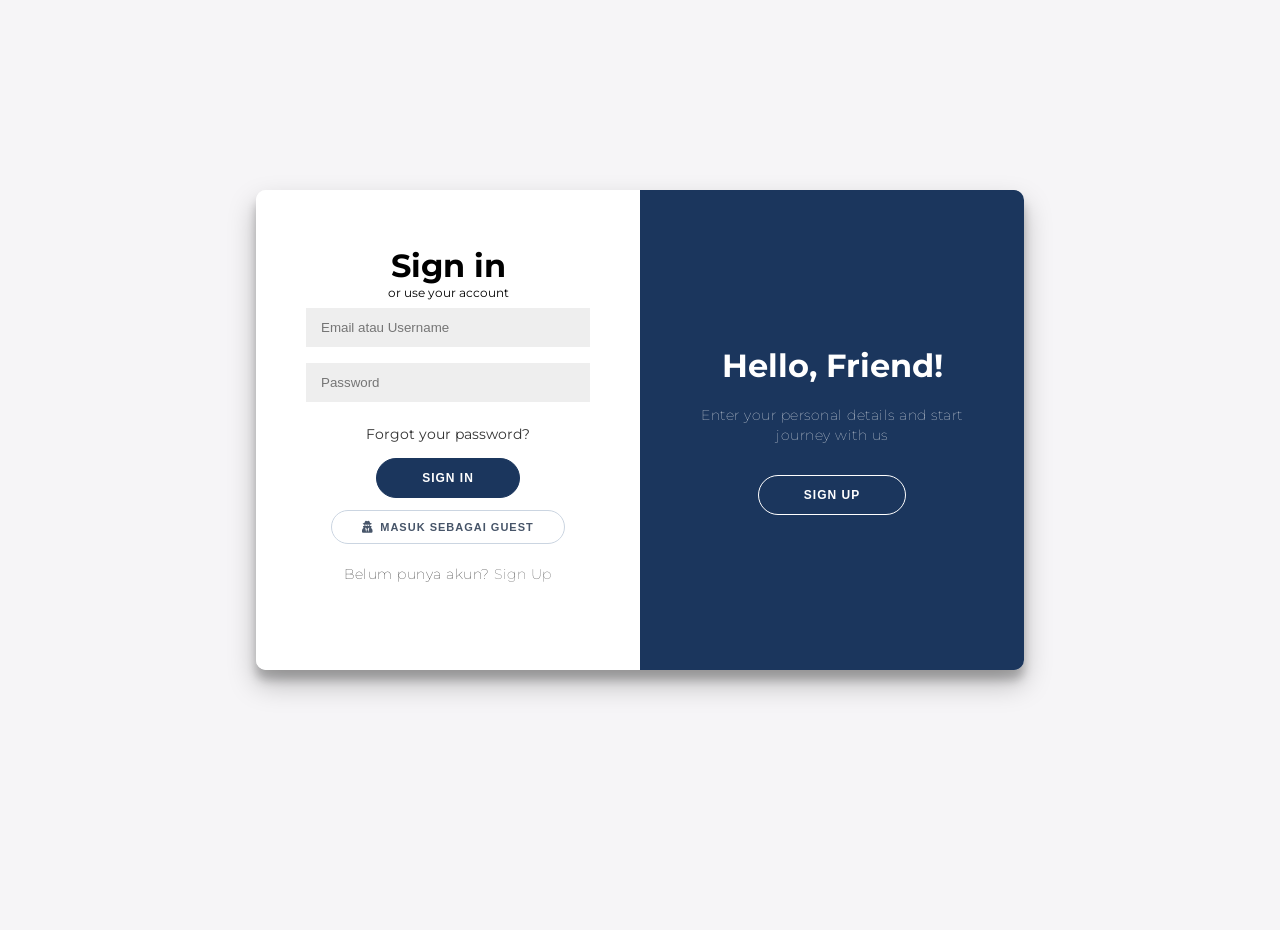
<file: index.html>
<!doctype html>
<html lang="id">
  <head>
    <meta charset="UTF-8" />
    <meta name="viewport" content="width=device-width, initial-scale=1.0" />
    <title>MathTools Enterprise — Multi Calculator & Math Suite</title>
    <link rel="stylesheet" href="style.css" />
    <link rel="" />
    <script>
      // Cek apakah user sudah login
      if (localStorage.getItem("isLoggedIn") !== "true") {
        window.location.href = "login.html";
      }
    </script>
    <link
      rel="shortcut icon"
      href="image/LogoKalkulator.webp"
      type="image/x-icon"
    />
    <link
      href="https://cdnjs.cloudflare.com/ajax/libs/font-awesome/6.4.0/css/all.min.css"
      rel="stylesheet"
    />
  </head>
  <body>
    <!-- ============================
         TOPBAR
    ============================= -->
    <header class="topbar" id="topbar">
      <button class="toggle-btn" id="toggleBtn" title="Toggle Sidebar">
        <i class="fas fa-bars"></i>
      </button>
      <div class="topbar-brand">
        <i class="fas fa-calculator"></i>
        <span>MathTools Enterprise</span>
      </div>
    </header>

    <!-- ============================
         SIDEBAR
    ============================= -->
    <aside class="sidebar" id="sidebar">
      <div class="sidebar-header">
        <div class="brand">
          <div class="brand-logo">
            <i class="fas fa-calculator"></i>
          </div>
          <div class="brand-text">
            <h2>MathTools</h2>
            <span>Enterprise Suite</span>
          </div>
        </div>
        <button class="collapse-btn" id="collapseBtn" title="Tutup Sidebar">
          <i class="fas fa-chevron-left"></i>
        </button>
      </div>

      <nav class="sidebar-nav">
        <!-- ================= KAPSUL: HOME / DASHBOARD ================= -->
        <a
          href="#dashboard"
          class="nav-link-home nav-link active"
          data-section="dashboard"
          data-tooltip="Home / Dashboard"
        >
          <i class="fas fa-home"></i>
          <span class="nav-text">Home / Dashboard</span>
        </a>

        <!-- ================= KAPSUL: 7 MACAM KALKULATOR ================= -->
        <div class="nav-section">
          <div
            class="nav-section-header"
            data-tooltip="7 Macam Kalkulator"
            data-target="kalkulator"
          >
            <i class="fas fa-calculator nav-section-icon"></i>
            <span class="nav-label">6 Macam Kalkulator</span>
            <i class="fas fa-chevron-down nav-section-arrow"></i>
          </div>
          <ul class="nav-section-list" id="kalkulator">
            <li>
              <a
                href="#calculator"
                class="nav-link"
                data-section="calculator"
                data-tooltip="Kalkulator Biasa"
              >
                <i class="fas fa-calculator"></i>
                <span class="nav-text">Kalkulator Biasa</span>
              </a>
            </li>
            <li>
              <a
                href="#barisanAritmetika"
                class="nav-link"
                data-section="barisanAritmetika"
                data-tooltip="Barisan Aritmetika"
              >
                <i class="fas fa-square-root-variable"></i>
                <span class="nav-text">Barisan Aritmetika</span>
              </a>
            </li>
            <li>
              <a
                href="#deretAritmetika"
                class="nav-link"
                data-section="deretAritmetika"
                data-tooltip="Deret Aritmetika"
              >
                <i class="fas fa-chart-simple"></i>
                <span class="nav-text">Deret Aritmetika</span>
              </a>
            </li>
            <li>
              <a
                href="#barisanGeometri"
                class="nav-link"
                data-section="barisanGeometri"
                data-tooltip="Barisan Geometri"
              >
                <i class="fas fa-shapes"></i>
                <span class="nav-text">Barisan Geometri</span>
              </a>
            </li>
            <li>
              <a
                href="#deretgeometri"
                class="nav-link"
                data-section="deretGeometri"
                data-tooltip="Deret Geometri"
              >
                <i class="fas fa-wave-square"></i>
                <span class="nav-text">Deret Geometri</span>
              </a>
            </li>
            <li>
              <a
                href="#gtt"
                class="nav-link"
                data-section="gtt"
                data-tooltip="Deret Geometri Tak Terhingga"
              >
                <i class="fas fa-infinity"></i>
                <span class="nav-text">Deret Geometri Tak Terhingga</span>
              </a>
            </li>
          </ul>
        </div>

        <!-- ================= KAPSUL: SOAL LATIHAN ================= -->
        <div class="nav-section">
          <div
            class="nav-section-header"
            data-tooltip="Soal Latihan"
            data-target="soal"
          >
            <i class="fas fa-book nav-section-icon"></i>
            <span class="nav-label">Soal Latihan</span>
            <i class="fas fa-chevron-down nav-section-arrow"></i>
          </div>
          <ul class="nav-section-list" id="soal">
            <li>
              <a
                href="#arithmetic"
                class="nav-link"
                data-section="arithmetic"
                data-tooltip="Soal Barisan Aritmetika"
              >
                <i class="fas fa-tasks"></i>
                <span class="nav-text">Soal Barisan & Deret Aritmetika</span>
              </a>
            </li>
            <li>
              <a
                href="#barisanGeometriSoal"
                class="nav-link"
                data-section="barisanGeometriSoal"
                data-tooltip="Soal Barisan Geometri"
              >
                <i class="fas fa-tasks"></i>
                <span class="nav-text">Soal Barisan & Deret Geometri</span>
              </a>
            </li>
            <li>
              <a
                href="#deretgeometritakterhingga"
                class="nav-link"
                data-section="deretgeometritakterhinga"
                data-tooltip="Soal Deret Geometri Tak Terhingga"
              >
                <i class="fas fa-tasks"></i>
                <span class="nav-text">Soal Deret Geometri Tak Terhingga</span>
              </a>
            </li>
          </ul>
        </div>

        <!-- ================= KAPSUL: TENTANG PROJECT ================= -->
        <div class="nav-section">
          <div
            class="nav-section-header"
            data-tooltip="Tentang Project"
            data-target="tentang"
          >
            <i class="fas fa-info-circle nav-section-icon"></i>
            <span class="nav-label">Tentang Project</span>
            <i class="fas fa-chevron-down nav-section-arrow"></i>
          </div>
          <ul class="nav-section-list" id="tentang">
            <li>
              <a
                href="#about"
                class="nav-link"
                data-section="about"
                data-tooltip="About This Project"
              >
                <i class="fas fa-info-circle"></i>
                <span class="nav-text">Tentang Project Ini</span>
              </a>
            </li>
          </ul>
        </div>
      </nav>

      <div class="sidebar-footer">
        <a
          href="#account"
          class="user-info nav-link"
          data-section="account"
          data-tooltip="Info Akun"
        >
          <div class="user-avatar">
            <i class="fas fa-user"></i>
          </div>
          <div class="user-detail">
            <strong id="userNameDisplay">Guest User</strong>
            <span id="userEmailDisplay">Free Plan</span>
          </div>
        </a>
        <p class="copyright">@ 2026 MathTools v1.0.7</p>
      </div>
    </aside>

    <div class="overlay" id="overlay"></div>

    <!-- ============================
         MAIN CONTENT
    ============================= -->
    <main class="main-content">
      <!-- ====== SECTION 1: Dashboard ====== -->
      <section id="dashboard" class="section active">
        <div class="container dashboard-container">
          <!-- HERO -->
          <div class="dashboard-hero">
            <div class="dashboard-hero-text">
              <p class="dashboard-greeting" id="dashboardGreeting">
                Selamat Datang 👋
              </p>
              <h1 id="dashboardTitle">
                Selamat Datang di MathTools Enterprise
              </h1>
              <p class="dashboard-subtitle">
                Satu tempat untuk semua kebutuhan hitungmu — kalkulator dasar,
                barisan &amp; deret aritmetika, geometri, hingga latihan soal
                interaktif.
              </p>
              <div class="dashboard-hero-actions">
                <a
                  href="#calculator"
                  class="btn-dashboard-primary nav-link"
                  data-section="calculator"
                >
                  <i class="fas fa-calculator"></i> Mulai Menghitung
                </a>
                <a
                  href="#about"
                  class="btn-dashboard-secondary nav-link"
                  data-section="about"
                >
                  <i class="fas fa-info-circle"></i> Tentang Project
                </a>
              </div>
            </div>
            <div class="dashboard-hero-icon">
              <i class="fas fa-calculator"></i>
            </div>
          </div>

          <!-- STATS -->
          <div class="dashboard-stats">
            <div class="dashboard-stat-card">
              <div class="dashboard-stat-icon stat-blue">
                <i class="fas fa-calculator"></i>
              </div>
              <div class="dashboard-stat-info">
                <span class="dashboard-stat-value">6</span>
                <span class="dashboard-stat-label">Jenis Kalkulator</span>
              </div>
            </div>
            <div class="dashboard-stat-card">
              <div class="dashboard-stat-icon stat-green">
                <i class="fas fa-book"></i>
              </div>
              <div class="dashboard-stat-info">
                <span class="dashboard-stat-value">3</span>
                <span class="dashboard-stat-label">Paket Soal Latihan</span>
              </div>
            </div>
            <div class="dashboard-stat-card">
              <div class="dashboard-stat-icon stat-amber">
                <i class="fas fa-infinity"></i>
              </div>
              <div class="dashboard-stat-info">
                <span class="dashboard-stat-value">∞</span>
                <span class="dashboard-stat-label"
                  >Perhitungan Tanpa Batas</span
                >
              </div>
            </div>
            <div class="dashboard-stat-card">
              <div class="dashboard-stat-icon stat-purple">
                <i class="fas fa-clock"></i>
              </div>
              <div class="dashboard-stat-info">
                <span class="dashboard-stat-value" id="dashboardClock"
                  >--:--</span
                >
                <span class="dashboard-stat-label" id="dashboardDate"
                  >Memuat tanggal...</span
                >
              </div>
            </div>
          </div>

          <!-- AKSES CEPAT: KALKULATOR -->
          <div class="dashboard-section-block">
            <h2 class="dashboard-block-title">
              <i class="fas fa-bolt"></i> Akses Cepat Kalkulator
            </h2>
            <div class="dashboard-grid">
              <a
                href="#calculator"
                class="dashboard-card nav-link"
                data-section="calculator"
              >
                <div class="dashboard-card-icon">
                  <i class="fas fa-calculator"></i>
                </div>
                <h3>Kalkulator Biasa</h3>
                <p>Operasi hitung dasar: tambah, kurang, kali, bagi.</p>
              </a>
              <a
                href="#barisanAritmetika"
                class="dashboard-card nav-link"
                data-section="barisanAritmetika"
              >
                <div class="dashboard-card-icon">
                  <i class="fas fa-square-root-variable"></i>
                </div>
                <h3>Barisan Aritmetika</h3>
                <p>Hitung suku ke-n dari barisan aritmetika.</p>
              </a>
              <a
                href="#deretAritmetika"
                class="dashboard-card nav-link"
                data-section="deretAritmetika"
              >
                <div class="dashboard-card-icon">
                  <i class="fas fa-chart-simple"></i>
                </div>
                <h3>Deret Aritmetika</h3>
                <p>Hitung jumlah n suku pertama deret aritmetika.</p>
              </a>
              <a
                href="#barisanGeometri"
                class="dashboard-card nav-link"
                data-section="barisanGeometri"
              >
                <div class="dashboard-card-icon">
                  <i class="fas fa-shapes"></i>
                </div>
                <h3>Barisan Geometri</h3>
                <p>Hitung suku ke-n dari barisan geometri.</p>
              </a>
              <a
                href="#deretgeometri"
                class="dashboard-card nav-link"
                data-section="deretGeometri"
              >
                <div class="dashboard-card-icon">
                  <i class="fas fa-wave-square"></i>
                </div>
                <h3>Deret Geometri</h3>
                <p>Hitung jumlah n suku pertama deret geometri.</p>
              </a>
              <a href="#gtt" class="dashboard-card nav-link" data-section="gtt">
                <div class="dashboard-card-icon">
                  <i class="fas fa-infinity"></i>
                </div>
                <h3>Deret Geometri Tak Terhingga</h3>
                <p>Hitung jumlah deret geometri tak terhingga.</p>
              </a>
            </div>
          </div>

          <!-- AKSES CEPAT: SOAL LATIHAN -->
          <div class="dashboard-section-block">
            <h2 class="dashboard-block-title">
              <i class="fas fa-book"></i> Soal Latihan
            </h2>
            <div class="dashboard-grid dashboard-grid-3">
              <a
                href="#arithmetic"
                class="dashboard-card nav-link"
                data-section="arithmetic"
              >
                <div class="dashboard-card-icon icon-green">
                  <i class="fas fa-tasks"></i>
                </div>
                <h3>Barisan &amp; Deret Aritmetika</h3>
                <p>Uji pemahamanmu dengan latihan soal.</p>
              </a>
              <a
                href="#barisanGeometriSoal"
                class="dashboard-card nav-link"
                data-section="barisanGeometriSoal"
              >
                <div class="dashboard-card-icon icon-green">
                  <i class="fas fa-tasks"></i>
                </div>
                <h3>Barisan &amp; Deret Geometri</h3>
                <p>Uji pemahamanmu dengan latihan soal.</p>
              </a>
              <a
                href="#deretgeometritakterhingga"
                class="dashboard-card nav-link"
                data-section="deretgeometritakterhinga"
              >
                <div class="dashboard-card-icon icon-green">
                  <i class="fas fa-tasks"></i>
                </div>
                <h3>Deret Geometri Tak Terhingga</h3>
                <p>Uji pemahamanmu dengan latihan soal.</p>
              </a>
            </div>
          </div>
        </div>
      </section>
      <!-- ====== SECTION 2: KALKULATOR BIASA ====== -->
      <section id="calculator" class="section active">
        <div class="container">
          <h1><i class="fas fa-calculator"></i> Kalkulator Biasa</h1>
          <p class="page-subtitle">
            Operasi aritmetika dasar: tambah, kurang, kali, bagi, dan persen.
          </p>

          <div class="calculator">
            <div class="calculator-display">
              <input type="text" id="display" readonly value="0" />
            </div>
            <div class="calculator-buttons">
              <button class="btn-clear" onclick="clearDisplay()">C</button>
              <button class="btn-operator" onclick="deleteLast()">⌫</button>
              <button class="btn-operator" onclick="appendToDisplay('%')">
                %
              </button>
              <button class="btn-operator" onclick="appendToDisplay('/')">
                ÷
              </button>

              <button onclick="appendToDisplay('7')">7</button>
              <button onclick="appendToDisplay('8')">8</button>
              <button onclick="appendToDisplay('9')">9</button>
              <button class="btn-operator" onclick="appendToDisplay('*')">
                ×
              </button>

              <button onclick="appendToDisplay('4')">4</button>
              <button onclick="appendToDisplay('5')">5</button>
              <button onclick="appendToDisplay('6')">6</button>
              <button class="btn-operator" onclick="appendToDisplay('-')">
                −
              </button>

              <button onclick="appendToDisplay('1')">1</button>
              <button onclick="appendToDisplay('2')">2</button>
              <button onclick="appendToDisplay('3')">3</button>
              <button class="btn-operator" onclick="appendToDisplay('+')">
                +
              </button>

              <button onclick="appendToDisplay('0')" class="btn-zero">0</button>
              <button onclick="appendToDisplay('.')">.</button>
              <button class="btn-equals" onclick="calculate()">=</button>
            </div>
          </div>
        </div>
      </section>

      <!-- ====== SECTION 3: KALKULATOR BARISAN ARITMETIKA ====== -->
      <section id="barisanAritmetika" class="section">
        <div class="container">
          <h1>
            <i class="fas fa-square-root-variable"></i> Barisan Aritmetika
          </h1>
          <p class="page-subtitle">
            Hitung suku ke-n dan tampilkan deret barisan aritmetika.
          </p>

          <div class="calc-container">
            <div class="calc-info">
              <div class="formula-tag">
                <i class="fas fa-square-root-variable"></i>
                <span>Un = a + (n − 1) × b</span>
              </div>
            </div>

            <div class="input-row">
              <div class="input-group">
                <label>Suku Pertama (a)</label>
                <input type="number" id="baA" placeholder="Contoh: 5" />
              </div>
              <div class="input-group">
                <label>Beda (b)</label>
                <input type="number" id="baB" placeholder="Contoh: 3" />
              </div>
              <div class="input-group">
                <label>Suku ke-n (n)</label>
                <input type="number" id="baN" placeholder="Contoh: 10" />
              </div>
            </div>

            <div class="button-group">
              <button onclick="hitungBarisanAritmetika()">
                <i class="fas fa-calculator"></i> Hitung
              </button>
              <button onclick="resetBarisanAritmetika()" class="btn-secondary">
                <i class="fas fa-rotate-left"></i> Reset
              </button>
            </div>

            <div class="result" id="resultBarisanAritmetika"></div>
          </div>
        </div>
      </section>

      <!-- ====== SECTION 4: KALKULATOR BARISAN GEOMETRI ====== -->
      <section id="barisanGeometri" class="section">
        <div class="container">
          <h1><i class="fas fa-shapes"></i> Barisan Geometri</h1>
          <p class="page-subtitle">Hitung suku ke-n dari barisan geometri.</p>

          <div class="calc-container">
            <div class="calc-info">
              <div class="formula-tag">
                <i class="fas fa-square-root-variable"></i>
                <span>Un = a × r<sup>n−1</sup></span>
              </div>
            </div>

            <div class="input-row">
              <div class="input-group">
                <label>Suku Pertama (a)</label>
                <input type="number" id="bgA" placeholder="Contoh: 2" />
              </div>
              <div class="input-group">
                <label>Rasio (r)</label>
                <input type="number" id="bgR" placeholder="Contoh: 3" />
              </div>
              <div class="input-group">
                <label>Suku ke-n (n)</label>
                <input type="number" id="bgN" placeholder="Contoh: 5" />
              </div>
            </div>

            <div class="button-group">
              <button onclick="hitungBarisanGeometri()">
                <i class="fas fa-calculator"></i> Hitung
              </button>
              <button onclick="resetBarisanGeometri()" class="btn-secondary">
                <i class="fas fa-rotate-left"></i> Reset
              </button>
            </div>

            <div class="result" id="resultBarisanGeometri"></div>
          </div>
        </div>
      </section>

      <!-- ====== SECTION 5: KALKULATOR DERET ARITMETIKA ====== -->
      <section id="deretAritmetika" class="section">
        <div class="container">
          <h1><i class="fas fa-chart-simple"></i> Deret Aritmetika</h1>
          <p class="page-subtitle">
            Hitung jumlah n suku pertama deret aritmetika.
          </p>

          <div class="calc-container">
            <div class="calc-info">
              <div class="formula-tag">
                <i class="fas fa-square-root-variable"></i>
                <span>Sn = <sup>n</sup>⁄<sub>2</sub> × (2a + (n − 1) × b)</span>
              </div>
            </div>

            <div class="input-row">
              <div class="input-group">
                <label>Suku Pertama (a)</label>
                <input type="number" id="daA" placeholder="Contoh: 5" />
              </div>
              <div class="input-group">
                <label>Beda (b)</label>
                <input type="number" id="daB" placeholder="Contoh: 3" />
              </div>
              <div class="input-group">
                <label>Banyak Suku (n)</label>
                <input type="number" id="daN" placeholder="Contoh: 10" />
              </div>
            </div>

            <div class="button-group">
              <button onclick="hitungDeretAritmetika()">
                <i class="fas fa-calculator"></i> Hitung
              </button>
              <button onclick="resetDeretAritmetika()" class="btn-secondary">
                <i class="fas fa-rotate-left"></i> Reset
              </button>
            </div>

            <div class="result" id="resultDeretAritmetika"></div>
          </div>
        </div>
      </section>

      <!-- ====== SECTION 6: KALKULATOR DERET GEOMETRI ====== -->
      <section id="deretGeometri" class="section">
        <div class="container">
          <h1><i class="fas fa-wave-square"></i> Deret Geometri</h1>
          <p class="page-subtitle">
            Hitung jumlah n suku pertama deret geometri.
          </p>

          <div class="calc-container">
            <div class="calc-info">
              <div class="formula-tag">
                <i class="fas fa-square-root-variable"></i>
                <span>Sn = a × (r<sup>n</sup> − 1) / (r − 1), r ≠ 1</span>
              </div>
            </div>

            <div class="input-row">
              <div class="input-group">
                <label>Suku Pertama (a)</label>
                <input type="number" id="dgA" placeholder="Contoh: 2" />
              </div>
              <div class="input-group">
                <label>Rasio (r)</label>
                <input type="number" id="dgR" placeholder="Contoh: 3" />
              </div>
              <div class="input-group">
                <label>Banyak Suku (n)</label>
                <input type="number" id="dgN" placeholder="Contoh: 5" />
              </div>
            </div>

            <div class="button-group">
              <button onclick="hitungDeretGeometri()">
                <i class="fas fa-calculator"></i> Hitung
              </button>
              <button onclick="resetDeretGeometri()" class="btn-secondary">
                <i class="fas fa-rotate-left"></i> Reset
              </button>
            </div>

            <div class="result" id="resultDeretGeometri"></div>
          </div>
        </div>
      </section>

      <!-- ====== SECTION 7: KALKULATOR DERET GEOMETRI TAK TERHINGGA ====== -->
      <section id="gtt" class="section">
        <div class="container">
          <h1><i class="fas fa-infinity"></i> Deret Geometri Tak Terhingga</h1>
          <p class="page-subtitle">
            Hitung jumlah deret geometri dengan suku tak terhingga (konvergen).
          </p>

          <div class="calc-container">
            <div class="calc-info">
              <div class="formula-tag">
                <i class="fas fa-square-root-variable"></i>
                <span>S∞ = a / (1 − r), dengan |r| &lt; 1</span>
              </div>
            </div>

            <div class="input-row">
              <div class="input-group">
                <label>Suku Pertama (a)</label>
                <input type="number" id="gttA" placeholder="Contoh: 4" />
              </div>
              <div class="input-group">
                <label>Rasio (r)</label>
                <input
                  type="number"
                  id="gttR"
                  placeholder="Contoh: 0.5"
                  step="0.01"
                />
              </div>
            </div>

            <div class="button-group">
              <button onclick="hitungGTT()">
                <i class="fas fa-calculator"></i> Hitung
              </button>
              <button onclick="resetGTT()" class="btn-secondary">
                <i class="fas fa-rotate-left"></i> Reset
              </button>
            </div>

            <div class="result" id="resultGTT"></div>
          </div>
        </div>
      </section>

      <!-- ====== SECTION 8: KALKULATOR SOAL BARISAN ARITMETIKA ====== -->
      <section id="arithmetic" class="section">
        <div class="container">
          <h1><i class="fas fa-chart-line"></i> Soal Barisan Aritmetika</h1>
          <p class="page-subtitle">
            Pilih studi kasus, kerjakan soalnya, lalu cek jawaban Anda.
          </p>

          <!-- Tab pemilih soal -->
          <div class="exam-tabs">
            <button class="exam-tab active" data-exam="exam1">
              <i class="fas fa-piggy-bank"></i> Tabungan
            </button>
            <button class="exam-tab" data-exam="exam2">
              <i class="fas fa-chair"></i> Kursi Gedung
            </button>
            <button class="exam-tab" data-exam="exam3">
              <i class="fas fa-industry"></i> Produksi Pabrik
            </button>
            <button class="exam-tab" data-exam="exam4">
              <i class="fas fa-money-bill-wave"></i> Gaji Karyawan
            </button>
            <button class="exam-tab" data-exam="exam5">
              <i class="fas fa-seedling"></i> Hasil Panen
            </button>
          </div>

          <!-- ====== SOAL 1: TABUNGAN ====== -->
          <div class="exam-panel active" id="exam1">
            <div class="exam-card">
              <div class="exam-header">
                <span class="exam-badge"
                  ><i class="fas fa-file-alt"></i> SOAL STUDI KASUS</span
                >
                <h3>Barisan &amp; Deret Aritmetika — Tabungan</h3>
                <div class="exam-meta">
                  <span><i class="fas fa-clock"></i> 15 menit</span>
                  <span><i class="fas fa-star"></i> Sedang</span>
                  <span
                    ><i class="fas fa-bookmark"></i> Barisan Aritmetika</span
                  >
                </div>
              </div>

              <div class="exam-instruction">
                <strong><i class="fas fa-info-circle"></i> Petunjuk:</strong>
                <p>
                  Bacalah studi kasus berikut dengan cermat, kemudian jawab
                  pertanyaan (a), (b), dan (c). Tulis jawaban pada kolom yang
                  tersedia lalu klik <strong>Cek Jawaban</strong>.
                </p>
              </div>

              <div class="exam-story">
                <h4><i class="fas fa-newspaper"></i> Studi Kasus</h4>
                <p>
                  Seorang siswa bernama Andi menabung di celengan setiap minggu
                  dengan pola teratur. Pada minggu pertama ia menabung
                  <strong>Rp5.000</strong>, minggu kedua
                  <strong>Rp6.000</strong>, minggu ketiga
                  <strong>Rp7.000</strong>, dan seterusnya dengan penambahan
                  yang selalu tetap setiap minggunya.
                </p>
              </div>

              <div class="exam-data">
                <h4><i class="fas fa-list-check"></i> Informasi:</h4>
                <ul>
                  <li>
                    Suku pertama (a) = <span class="highlight">Rp5.000</span>
                  </li>
                  <li>Beda (b) = <span class="highlight">Rp1.000</span></li>
                </ul>
              </div>

              <div class="exam-questions">
                <h4><i class="fas fa-question-circle"></i> Pertanyaan</h4>

                <div class="question-item" data-answer="14000">
                  <p class="question-text">
                    <strong>a)</strong> Berapa besar tabungan Andi pada minggu
                    ke-10?
                  </p>
                  <div class="answer-input">
                    <span class="input-prefix">Rp</span>
                    <input
                      type="decimal"
                      placeholder="Masukkan jawaban..."
                      class="user-answer"
                    />
                    <button class="check-btn" onclick="checkAnswer(this)">
                      <i class="fas fa-check"></i> Cek
                    </button>
                  </div>
                  <div class="feedback"></div>
                </div>

                <div class="question-item" data-answer="56000">
                  <p class="question-text">
                    <strong>b)</strong> Berapa total tabungan Andi selama 7
                    minggu pertama?
                  </p>
                  <div class="answer-input">
                    <span class="input-prefix">Rp</span>
                    <input
                      type="decimal"
                      placeholder="Masukkan jawaban..."
                      class="user-answer"
                    />
                    <button class="check-btn" onclick="checkAnswer(this)">
                      <i class="fas fa-check"></i> Cek
                    </button>
                  </div>
                  <div class="feedback"></div>
                </div>

                <div class="question-item" data-answer="10">
                  <p class="question-text">
                    <strong>c)</strong> Jika Andi ingin tabungannya mencapai
                    Rp14.000, pada minggu ke berapa hal itu terjadi?
                  </p>
                  <div class="answer-input">
                    <span class="input-prefix">Minggu ke-</span>
                    <input
                      type="number"
                      placeholder="Masukkan jawaban..."
                      class="user-answer"
                    />
                    <button class="check-btn" onclick="checkAnswer(this)">
                      <i class="fas fa-check"></i> Cek
                    </button>
                  </div>
                  <div class="feedback"></div>
                </div>
              </div>

              <button class="toggle-answer" onclick="togglePembahasan(this)">
                <i class="fas fa-eye"></i> Tampilkan Pembahasan Lengkap
              </button>

              <div class="answers-content">
                <div class="answer-block">
                  <h5>
                    <i class="fas fa-square-root-variable"></i> Rumus yang
                    Digunakan:
                  </h5>
                  <div class="formula-box">
                    <p><strong>Un</strong> = a + (n − 1)b</p>
                    <p>
                      <strong>Sn</strong> = <sup>n</sup>⁄<sub>2</sub> (2a + (n −
                      1)b)
                    </p>
                  </div>
                </div>

                <div class="answer-block">
                  <h5><i class="fas fa-check-circle"></i> Jawaban (a): U₁₀</h5>
                  <div class="solution-step">
                    <p>U₁₀ = a + (10 − 1)b</p>
                    <p>U₁₀ = 5.000 + 9 × 1.000</p>
                    <p>U₁₀ = 5.000 + 9.000</p>
                    <p class="final-answer"><strong>U₁₀ = Rp14.000</strong></p>
                  </div>
                </div>

                <div class="answer-block">
                  <h5><i class="fas fa-check-circle"></i> Jawaban (b): S₇</h5>
                  <div class="solution-step">
                    <p>Un = a + (n-1) &times; d</p>
                    <p>S<sub>n</sub> = n/2 &times; (a + U<sub>n</sub>)</p>

                    <p>U<sub>7</sub> = 5000 + (7-1) &times; 1000 = 11000</p>
                    <p>S<sub>7</sub> = (7/2) &times; (5000 + 11000) = 56000</p>
                    <p>(n-1)<sup>2</sup></p>

                    <p class="final-answer"><strong>S₇ = Rp56.000</strong></p>
                  </div>
                </div>

                <div class="answer-block">
                  <h5>
                    <i class="fas fa-check-circle"></i> Jawaban (c): n saat Un =
                    14.000
                  </h5>
                  <div class="solution-step">
                    <p>Un = a + (n − 1)b</p>
                    <p>14.000 = 5.000 + (n − 1) × 1.000</p>
                    <p>9.000 = (n − 1) × 1.000</p>
                    <p>n − 1 = 9</p>
                    <p class="final-answer">
                      <strong>n = 10 (minggu ke-10)</strong>
                    </p>
                  </div>
                </div>
              </div>
            </div>
          </div>

          <!-- ====== SOAL 2: KURSI GEDUNG ====== -->
          <div class="exam-panel" id="exam2">
            <div class="exam-card">
              <div class="exam-header">
                <span class="exam-badge"
                  ><i class="fas fa-file-alt"></i> SOAL STUDI KASUS</span
                >
                <h3>Barisan &amp; Deret Aritmetika — Kursi Gedung</h3>
                <div class="exam-meta">
                  <span><i class="fas fa-clock"></i> 15 menit</span>
                  <span><i class="fas fa-star"></i> Sedang</span>
                  <span
                    ><i class="fas fa-bookmark"></i> Barisan Aritmetika</span
                  >
                </div>
              </div>

              <div class="exam-instruction">
                <strong><i class="fas fa-info-circle"></i> Petunjuk:</strong>
                <p>
                  Bacalah studi kasus berikut dengan cermat, kemudian jawab
                  pertanyaan (a), (b), dan (c).
                </p>
              </div>

              <div class="exam-story">
                <h4><i class="fas fa-newspaper"></i> Studi Kasus</h4>
                <p>
                  Sebuah gedung pertunjukan memiliki kursi yang disusun
                  berbaris. Baris pertama berisi <strong>20 kursi</strong>,
                  baris kedua <strong>24 kursi</strong>, baris ketiga
                  <strong>28 kursi</strong>, dan seterusnya dengan selisih kursi
                  antar baris selalu sama. Gedung tersebut memiliki
                  <strong>12 baris</strong> kursi.
                </p>
              </div>

              <div class="exam-data">
                <h4><i class="fas fa-list-check"></i> Informasi:</h4>
                <ul>
                  <li>
                    Suku pertama (a) = <span class="highlight">20 kursi</span>
                  </li>
                  <li>Beda (b) = <span class="highlight">4 kursi</span></li>
                  <li>
                    Banyak baris (n) = <span class="highlight">12 baris</span>
                  </li>
                </ul>
              </div>

              <div class="exam-questions">
                <h4><i class="fas fa-question-circle"></i> Pertanyaan</h4>

                <div class="question-item" data-answer="64">
                  <p class="question-text">
                    <strong>a)</strong> Berapa banyak kursi pada baris ke-12?
                  </p>
                  <div class="answer-input">
                    <input
                      type="number"
                      placeholder="Masukkan jawaban..."
                      class="user-answer"
                    />
                    <span class="input-suffix">kursi</span>
                    <button class="check-btn" onclick="checkAnswer(this)">
                      <i class="fas fa-check"></i> Cek
                    </button>
                  </div>
                  <div class="feedback"></div>
                </div>

                <div class="question-item" data-answer="504">
                  <p class="question-text">
                    <strong>b)</strong> Berapa total kursi di dalam gedung?
                  </p>
                  <div class="answer-input">
                    <input
                      type="number"
                      placeholder="Masukkan jawaban..."
                      class="user-answer"
                    />
                    <span class="input-suffix">kursi</span>
                    <button class="check-btn" onclick="checkAnswer(this)">
                      <i class="fas fa-check"></i> Cek
                    </button>
                  </div>
                  <div class="feedback"></div>
                </div>

                <div class="question-item" data-answer="15">
                  <p class="question-text">
                    <strong>c)</strong> Jika kapasitas gedung ingin diperbesar
                    sehingga baris terakhir berisi 76 kursi, berapa banyak baris
                    yang dibutuhkan?
                  </p>
                  <div class="answer-input">
                    <input
                      type="number"
                      placeholder="Masukkan jawaban..."
                      class="user-answer"
                    />
                    <span class="input-suffix">baris</span>
                    <button class="check-btn" onclick="checkAnswer(this)">
                      <i class="fas fa-check"></i> Cek
                    </button>
                  </div>
                  <div class="feedback"></div>
                </div>
              </div>

              <button class="toggle-answer" onclick="togglePembahasan(this)">
                <i class="fas fa-eye"></i> Tampilkan Pembahasan Lengkap
              </button>

              <div class="answers-content">
                <div class="answer-block">
                  <h5>
                    <i class="fas fa-square-root-variable"></i> Rumus yang
                    Digunakan:
                  </h5>
                  <div class="formula-box">
                    <p><strong>Un</strong> = a + (n − 1)b</p>
                    <p>
                      <strong>Sn</strong> = <sup>n</sup>⁄<sub>2</sub> (2a + (n −
                      1)b)
                    </p>
                  </div>
                </div>

                <div class="answer-block">
                  <h5><i class="fas fa-check-circle"></i> Jawaban (a): U₁₂</h5>
                  <div class="solution-step">
                    <p>U₁₂ = 20 + (12 − 1) × 4</p>
                    <p>U₁₂ = 20 + 11 × 4</p>
                    <p>U₁₂ = 20 + 44</p>
                    <p class="final-answer"><strong>U₁₂ = 64 kursi</strong></p>
                  </div>
                </div>

                <div class="answer-block">
                  <h5><i class="fas fa-check-circle"></i> Jawaban (b): S₁₂</h5>
                  <div class="solution-step">
                    <p>
                      S₁₂ = <sup>12</sup>⁄<sub>2</sub> × (2 × 20 + (12 − 1) × 4)
                    </p>
                    <p>S₁₂ = 6 × (40 + 44)</p>
                    <p>S₁₂ = 6 × 84</p>
                    <p class="final-answer"><strong>S₁₂ = 504 kursi</strong></p>
                  </div>
                </div>

                <div class="answer-block">
                  <h5>
                    <i class="fas fa-check-circle"></i> Jawaban (c): n saat Un =
                    76
                  </h5>
                  <div class="solution-step">
                    <p>Un = a + (n − 1)b</p>
                    <p>76 = 20 + (n − 1) × 4</p>
                    <p>56 = (n − 1) × 4</p>
                    <p>n − 1 = 14</p>
                    <p class="final-answer"><strong>n = 15 baris</strong></p>
                  </div>
                </div>
              </div>
            </div>
          </div>

          <!-- ====== SOAL 3: PRODUKSI PABRIK ====== -->
          <div class="exam-panel" id="exam3">
            <div class="exam-card">
              <div class="exam-header">
                <span class="exam-badge"
                  ><i class="fas fa-file-alt"></i> SOAL STUDI KASUS</span
                >
                <h3>Barisan &amp; Deret Aritmetika — Produksi Pabrik</h3>
                <div class="exam-meta">
                  <span><i class="fas fa-clock"></i> 15 menit</span>
                  <span><i class="fas fa-star"></i> Sedang</span>
                  <span
                    ><i class="fas fa-bookmark"></i> Barisan Aritmetika</span
                  >
                </div>
              </div>

              <div class="exam-instruction">
                <strong><i class="fas fa-info-circle"></i> Petunjuk:</strong>
                <p>
                  Bacalah studi kasus berikut dengan cermat, kemudian jawab
                  pertanyaan (a), (b), dan (c).
                </p>
              </div>

              <div class="exam-story">
                <h4><i class="fas fa-newspaper"></i> Studi Kasus</h4>
                <p>
                  Sebuah pabrik sepatu meningkatkan produksinya secara teratur
                  setiap hari. Pada hari pertama produksi menghasilkan
                  <strong>50 pasang sepatu</strong>, hari kedua
                  <strong>58 pasang</strong>, hari ketiga
                  <strong>66 pasang</strong>, dan seterusnya dengan peningkatan
                  tetap. Pabrik beroperasi selama <strong>15 hari</strong>.
                </p>
              </div>

              <div class="exam-data">
                <h4><i class="fas fa-list-check"></i> Informasi:</h4>
                <ul>
                  <li>
                    Suku pertama (a) = <span class="highlight">50 pasang</span>
                  </li>
                  <li>Beda (b) = <span class="highlight">8 pasang</span></li>
                  <li>
                    Banyak hari (n) = <span class="highlight">15 hari</span>
                  </li>
                </ul>
              </div>

              <div class="exam-questions">
                <h4><i class="fas fa-question-circle"></i> Pertanyaan</h4>

                <div class="question-item" data-answer="162">
                  <p class="question-text">
                    <strong>a)</strong> Berapa pasang sepatu yang diproduksi
                    pada hari ke-15?
                  </p>
                  <div class="answer-input">
                    <input
                      type="number"
                      placeholder="Masukkan jawaban..."
                      class="user-answer"
                    />
                    <span class="input-suffix">pasang</span>
                    <button class="check-btn" onclick="checkAnswer(this)">
                      <i class="fas fa-check"></i> Cek
                    </button>
                  </div>
                  <div class="feedback"></div>
                </div>

                <div class="question-item" data-answer="1590">
                  <p class="question-text">
                    <strong>b)</strong> Berapa total produksi sepatu selama 15
                    hari?
                  </p>
                  <div class="answer-input">
                    <input
                      type="number"
                      placeholder="Masukkan jawaban..."
                      class="user-answer"
                    />
                    <span class="input-suffix">pasang</span>
                    <button class="check-btn" onclick="checkAnswer(this)">
                      <i class="fas fa-check"></i> Cek
                    </button>
                  </div>
                  <div class="feedback"></div>
                </div>

                <div class="question-item" data-answer="20">
                  <p class="question-text">
                    <strong>c)</strong> Jika target produksi satu hari adalah
                    202 pasang, pada hari ke berapa target tersebut tercapai?
                  </p>
                  <div class="answer-input">
                    <input
                      type="number"
                      placeholder="Masukkan jawaban..."
                      class="user-answer"
                    />
                    <span class="input-suffix">hari ke-</span>
                    <button class="check-btn" onclick="checkAnswer(this)">
                      <i class="fas fa-check"></i> Cek
                    </button>
                  </div>
                  <div class="feedback"></div>
                </div>
              </div>

              <button class="toggle-answer" onclick="togglePembahasan(this)">
                <i class="fas fa-eye"></i> Tampilkan Pembahasan Lengkap
              </button>

              <div class="answers-content">
                <div class="answer-block">
                  <h5>
                    <i class="fas fa-square-root-variable"></i> Rumus yang
                    Digunakan:
                  </h5>
                  <div class="formula-box">
                    <p><strong>Un</strong> = a + (n − 1)b</p>
                    <p>
                      <strong>Sn</strong> = <sup>n</sup>⁄<sub>2</sub> (2a + (n −
                      1)b)
                    </p>
                  </div>
                </div>

                <div class="answer-block">
                  <h5><i class="fas fa-check-circle"></i> Jawaban (a): U₁₅</h5>
                  <div class="solution-step">
                    <p>U₁₅ = 50 + (15 − 1) × 8</p>
                    <p>U₁₅ = 50 + 14 × 8</p>
                    <p>U₁₅ = 50 + 112</p>
                    <p class="final-answer">
                      <strong>U₁₅ = 162 pasang</strong>
                    </p>
                  </div>
                </div>

                <div class="answer-block">
                  <h5><i class="fas fa-check-circle"></i> Jawaban (b): S₁₅</h5>
                  <div class="solution-step">
                    <p>
                      S₁₅ = <sup>15</sup>⁄<sub>2</sub> × (2 × 50 + (15 − 1) × 8)
                    </p>
                    <p>S₁₅ = 7,5 × (100 + 112)</p>
                    <p>S₁₅ = 7,5 × 212</p>
                    <p class="final-answer">
                      <strong>S₁₅ = 1.590 pasang</strong>
                    </p>
                  </div>
                </div>

                <div class="answer-block">
                  <h5>
                    <i class="fas fa-check-circle"></i> Jawaban (c): n saat Un =
                    202
                  </h5>
                  <div class="solution-step">
                    <p>Un = a + (n − 1)b</p>
                    <p>202 = 50 + (n − 1) × 8</p>
                    <p>152 = (n − 1) × 8</p>
                    <p>n − 1 = 19</p>
                    <p class="final-answer">
                      <strong>n = 20 (hari ke-20)</strong>
                    </p>
                  </div>
                </div>
              </div>
            </div>
          </div>

          <!-- ====== SOAL 4: GAJI KARYAWAN ====== -->
          <div class="exam-panel" id="exam4">
            <div class="exam-card">
              <div class="exam-header">
                <span class="exam-badge"
                  ><i class="fas fa-file-alt"></i> SOAL STUDI KASUS</span
                >
                <h3>Barisan &amp; Deret Aritmetika — Gaji Karyawan</h3>
                <div class="exam-meta">
                  <span><i class="fas fa-clock"></i> 15 menit</span>
                  <span><i class="fas fa-star"></i> Sedang</span>
                  <span
                    ><i class="fas fa-bookmark"></i> Barisan Aritmetika</span
                  >
                </div>
              </div>

              <div class="exam-instruction">
                <strong><i class="fas fa-info-circle"></i> Petunjuk:</strong>
                <p>
                  Bacalah studi kasus berikut dengan cermat, kemudian jawab
                  pertanyaan (a), (b), dan (c).
                </p>
              </div>

              <div class="exam-story">
                <h4><i class="fas fa-newspaper"></i> Studi Kasus</h4>
                <p>
                  Seorang karyawan menerima gaji bulanan dengan kenaikan tetap
                  setiap tahun. Pada tahun pertama gajinya
                  <strong>Rp3.000.000</strong> per bulan, tahun kedua
                  <strong>Rp3.250.000</strong> per bulan, tahun ketiga
                  <strong>Rp3.500.000</strong> per bulan, dan seterusnya dengan
                  kenaikan tetap.
                </p>
              </div>

              <div class="exam-data">
                <h4><i class="fas fa-list-check"></i> Informasi:</h4>
                <ul>
                  <li>
                    Suku pertama (a) =
                    <span class="highlight">Rp3.000.000</span>
                  </li>
                  <li>Beda (b) = <span class="highlight">Rp250.000</span></li>
                </ul>
              </div>

              <div class="exam-questions">
                <h4><i class="fas fa-question-circle"></i> Pertanyaan</h4>

                <div class="question-item" data-answer="4750000">
                  <p class="question-text">
                    <strong>a)</strong> Berapa gaji karyawan tersebut pada tahun
                    ke-8?
                  </p>
                  <div class="answer-input">
                    <span class="input-prefix">Rp</span>
                    <input
                      type="number"
                      placeholder="Masukkan jawaban..."
                      class="user-answer"
                    />
                    <button class="check-btn" onclick="checkAnswer(this)">
                      <i class="fas fa-check"></i> Cek
                    </button>
                  </div>
                  <div class="feedback"></div>
                </div>

                <div class="question-item" data-answer="3750000">
                  <p class="question-text">
                    <strong>b)</strong> Berapa gaji karyawan tersebut pada tahun
                    ke-4?
                  </p>
                  <div class="answer-input">
                    <span class="input-prefix">Rp</span>
                    <input
                      type="number"
                      placeholder="Masukkan jawaban..."
                      class="user-answer"
                    />
                    <button class="check-btn" onclick="checkAnswer(this)">
                      <i class="fas fa-check"></i> Cek
                    </button>
                  </div>
                  <div class="feedback"></div>
                </div>

                <div class="question-item" data-answer="10">
                  <p class="question-text">
                    <strong>c)</strong> Jika karyawan ingin gajinya menjadi
                    Rp5.250.000 per bulan, pada tahun ke berapa hal itu terjadi?
                  </p>
                  <div class="answer-input">
                    <span class="input-prefix">Tahun ke-</span>
                    <input
                      type="number"
                      placeholder="Masukkan jawaban..."
                      class="user-answer"
                    />
                    <button class="check-btn" onclick="checkAnswer(this)">
                      <i class="fas fa-check"></i> Cek
                    </button>
                  </div>
                  <div class="feedback"></div>
                </div>
              </div>

              <button class="toggle-answer" onclick="togglePembahasan(this)">
                <i class="fas fa-eye"></i> Tampilkan Pembahasan Lengkap
              </button>

              <div class="answers-content">
                <div class="answer-block">
                  <h5>
                    <i class="fas fa-square-root-variable"></i> Rumus yang
                    Digunakan:
                  </h5>
                  <div class="formula-box">
                    <p><strong>Un</strong> = a + (n − 1)b</p>
                  </div>
                </div>

                <div class="answer-block">
                  <h5><i class="fas fa-check-circle"></i> Jawaban (a): U₈</h5>
                  <div class="solution-step">
                    <p>U₈ = 3.000.000 + (8 − 1) × 250.000</p>
                    <p>U₈ = 3.000.000 + 7 × 250.000</p>
                    <p>U₈ = 3.000.000 + 1.750.000</p>
                    <p class="final-answer">
                      <strong>U₈ = Rp4.750.000</strong>
                    </p>
                  </div>
                </div>

                <div class="answer-block">
                  <h5><i class="fas fa-check-circle"></i> Jawaban (b): U₄</h5>
                  <div class="solution-step">
                    <p>U₄ = 3.000.000 + (4 − 1) × 250.000</p>
                    <p>U₄ = 3.000.000 + 3 × 250.000</p>
                    <p>U₄ = 3.000.000 + 750.000</p>
                    <p class="final-answer">
                      <strong>U₄ = Rp3.750.000</strong>
                    </p>
                  </div>
                </div>

                <div class="answer-block">
                  <h5>
                    <i class="fas fa-check-circle"></i> Jawaban (c): n saat Un =
                    5.250.000
                  </h5>
                  <div class="solution-step">
                    <p>Un = a + (n − 1)b</p>
                    <p>5.250.000 = 3.000.000 + (n − 1) × 250.000</p>
                    <p>2.250.000 = (n − 1) × 250.000</p>
                    <p>n − 1 = 9</p>
                    <p class="final-answer">
                      <strong>n = 10 (tahun ke-10)</strong>
                    </p>
                  </div>
                </div>
              </div>
            </div>
          </div>

          <!-- ====== SOAL 5: HASIL PANEN ====== -->
          <div class="exam-panel" id="exam5">
            <div class="exam-card">
              <div class="exam-header">
                <span class="exam-badge"
                  ><i class="fas fa-file-alt"></i> SOAL STUDI KASUS</span
                >
                <h3>Barisan &amp; Deret Aritmetika — Hasil Panen</h3>
                <div class="exam-meta">
                  <span><i class="fas fa-clock"></i> 15 menit</span>
                  <span><i class="fas fa-star"></i> Sedang</span>
                  <span
                    ><i class="fas fa-bookmark"></i> Barisan Aritmetika</span
                  >
                </div>
              </div>

              <div class="exam-instruction">
                <strong><i class="fas fa-info-circle"></i> Petunjuk:</strong>
                <p>
                  Bacalah studi kasus berikut dengan cermat, kemudian jawab
                  pertanyaan (a), (b), dan (c).
                </p>
              </div>

              <div class="exam-story">
                <h4><i class="fas fa-newspaper"></i> Studi Kasus</h4>
                <p>
                  Seorang petani mencatat hasil panen padi setiap bulan dengan
                  pola peningkatan tetap. Bulan pertama menghasilkan
                  <strong>12 ton</strong>, bulan kedua <strong>15 ton</strong>,
                  bulan ketiga <strong>18 ton</strong>, dan seterusnya. Petani
                  tersebut bercocok tanam selama <strong>10 bulan</strong>.
                </p>
              </div>

              <div class="exam-data">
                <h4><i class="fas fa-list-check"></i> Informasi:</h4>
                <ul>
                  <li>
                    Suku pertama (a) = <span class="highlight">12 ton</span>
                  </li>
                  <li>Beda (b) = <span class="highlight">3 ton</span></li>
                  <li>
                    Banyak bulan (n) = <span class="highlight">10 bulan</span>
                  </li>
                </ul>
              </div>

              <div class="exam-questions">
                <h4><i class="fas fa-question-circle"></i> Pertanyaan</h4>

                <div class="question-item" data-answer="39">
                  <p class="question-text">
                    <strong>a)</strong> Berapa ton hasil panen pada bulan ke-10?
                  </p>
                  <div class="answer-input">
                    <input
                      type="number"
                      placeholder="Masukkan jawaban..."
                      class="user-answer"
                    />
                    <span class="input-suffix">ton</span>
                    <button class="check-btn" onclick="checkAnswer(this)">
                      <i class="fas fa-check"></i> Cek
                    </button>
                  </div>
                  <div class="feedback"></div>
                </div>

                <div class="question-item" data-answer="255">
                  <p class="question-text">
                    <strong>b)</strong> Berapa total hasil panen selama 10
                    bulan?
                  </p>
                  <div class="answer-input">
                    <input
                      type="number"
                      placeholder="Masukkan jawaban..."
                      class="user-answer"
                    />
                    <span class="input-suffix">ton</span>
                    <button class="check-btn" onclick="checkAnswer(this)">
                      <i class="fas fa-check"></i> Cek
                    </button>
                  </div>
                  <div class="feedback"></div>
                </div>

                <div class="question-item" data-answer="16">
                  <p class="question-text">
                    <strong>c)</strong> Jika petani menargetkan panen 57 ton
                    pada suatu bulan, bulan ke berapa target tersebut tercapai?
                  </p>
                  <div class="answer-input">
                    <input
                      type="number"
                      placeholder="Masukkan jawaban..."
                      class="user-answer"
                    />
                    <span class="input-suffix">bulan ke-</span>
                    <button class="check-btn" onclick="checkAnswer(this)">
                      <i class="fas fa-check"></i> Cek
                    </button>
                  </div>
                  <div class="feedback"></div>
                </div>
              </div>

              <button class="toggle-answer" onclick="togglePembahasan(this)">
                <i class="fas fa-eye"></i> Tampilkan Pembahasan Lengkap
              </button>

              <div class="answers-content">
                <div class="answer-block">
                  <h5>
                    <i class="fas fa-square-root-variable"></i> Rumus yang
                    Digunakan:
                  </h5>
                  <div class="formula-box">
                    <p><strong>Un</strong> = a + (n − 1)b</p>
                    <p>
                      <strong>Sn</strong> = <sup>n</sup>⁄<sub>2</sub> (2a + (n −
                      1)b)
                    </p>
                  </div>
                </div>

                <div class="answer-block">
                  <h5><i class="fas fa-check-circle"></i> Jawaban (a): U₁₀</h5>
                  <div class="solution-step">
                    <p>U₁₀ = 12 + (10 − 1) × 3</p>
                    <p>U₁₀ = 12 + 27</p>
                    <p class="final-answer"><strong>U₁₀ = 39 ton</strong></p>
                  </div>
                </div>

                <div class="answer-block">
                  <h5><i class="fas fa-check-circle"></i> Jawaban (b): S₁₀</h5>
                  <div class="solution-step">
                    <p>
                      S₁₀ = <sup>10</sup>⁄<sub>2</sub> × (2 × 12 + (10 − 1) × 3)
                    </p>
                    <p>S₁₀ = 5 × (24 + 27)</p>
                    <p>S₁₀ = 5 × 51</p>
                    <p class="final-answer"><strong>S₁₀ = 255 ton</strong></p>
                  </div>
                </div>

                <div class="answer-block">
                  <h5>
                    <i class="fas fa-check-circle"></i> Jawaban (c): n saat Un =
                    57
                  </h5>
                  <div class="solution-step">
                    <p>Un = a + (n − 1)b</p>
                    <p>57 = 12 + (n − 1) × 3</p>
                    <p>45 = (n − 1) × 3</p>
                    <p>n − 1 = 15</p>
                    <p class="final-answer">
                      <strong>n = 16 (bulan ke-16)</strong>
                    </p>
                  </div>
                </div>
              </div>
            </div>
          </div>
        </div>
      </section>

      <!-- ====== SECTION 9: SOAL BARISAN GEOMETRI ====== -->
      <section id="barisanGeometriSoal" class="section">
        <div class="container">
          <h1>
            <i class="fas fa-chart-line"></i> Soal Barisan & Deret Geometri
          </h1>
          <p class="page-subtitle">
            Pilih studi kasus, kerjakan soalnya, lalu cek jawaban Anda.
          </p>

          <!-- Tab pemilih soal -->
          <div class="exam-tabs">
            <button class="exam-tab active" data-exam="geo1">
              <i class="fas fa-bacteria"></i> Pertumbuhan Bakteri
            </button>
            <button class="exam-tab" data-exam="geo2">
              <i class="fas fa-university"></i> Investasi Bunga Majemuk
            </button>
            <button class="exam-tab" data-exam="geo3">
              <i class="fas fa-car"></i> Penyusutan Nilai Aset
            </button>
            <button class="exam-tab" data-exam="geo4">
              <i class="fas fa-atom"></i> Pantulan Bola Membal
            </button>
            <button class="exam-tab" data-exam="geo5">
              <i class="fas fa-palette"></i> Pembagian Panjang Pita
            </button>
          </div>

          <!-- ====== SOAL 1: PERTUMBUHAN BAKTERI ====== -->
          <div class="exam-panel active" id="geo1">
            <div class="exam-card">
              <div class="exam-header">
                <span class="exam-badge"
                  ><i class="fas fa-file-alt"></i> SOAL STUDI KASUS</span
                >
                <h3>Barisan &amp; Deret Geometri — Pertumbuhan Bakteri</h3>
                <div class="exam-meta">
                  <span><i class="fas fa-clock"></i> 15 menit</span>
                  <span><i class="fas fa-star"></i> Sedang</span>
                  <span><i class="fas fa-bookmark"></i> Barisan Geometri</span>
                </div>
              </div>

              <div class="exam-instruction">
                <strong><i class="fas fa-info-circle"></i> Petunjuk:</strong>
                <p>
                  Bacalah studi kasus berikut dengan cermat, kemudian jawab
                  pertanyaan (a) dan (b).
                </p>
              </div>

              <div class="exam-story">
                <h4><i class="fas fa-newspaper"></i> Studi Kasus</h4>
                <p>
                  Sebuah laboratorium sedang mengamati perkembangbiakan spesies
                  bakteri tertentu. Pada awal pengamatan
                  <strong>(menit ke-0)</strong>, terdapat
                  <strong>50 bakteri</strong>. Bakteri tersebut membelah diri
                  menjadi <strong>2 kali lipat setiap 15 menit</strong>.
                </p>
              </div>

              <div class="exam-data">
                <h4><i class="fas fa-list-check"></i> Informasi:</h4>
                <ul>
                  <li>
                    Suku pertama (a) = <span class="highlight">50 bakteri</span>
                  </li>
                  <li>Rasio (r) = <span class="highlight">2</span></li>
                </ul>
              </div>

              <div class="exam-questions">
                <h4><i class="fas fa-question-circle"></i> Pertanyaan</h4>

                <div class="question-item" data-answer="800">
                  <p class="question-text">
                    <strong>a)</strong> Berapa jumlah bakteri setelah 1 jam (60
                    menit)?
                  </p>
                  <div class="answer-input">
                    <input
                      type="text"
                      inputmode="numeric"
                      placeholder="Masukkan jawaban..."
                      class="user-answer"
                      autocomplete="off"
                    />
                    <span class="input-suffix">bakteri</span>
                    <button class="check-btn" onclick="checkAnswer(this)">
                      <i class="fas fa-check"></i> Cek
                    </button>
                  </div>
                  <div class="feedback"></div>
                </div>

                <div class="question-item" data-answer="3.150">
                  <p class="question-text">
                    <strong>b)</strong> Berapa total bakteri dari menit ke-0
                    sampai pembelahan ke-5?
                  </p>
                  <div class="answer-input">
                    <input
                      type="text"
                      inputmode="decimal"
                      placeholder="Masukkan jawaban..."
                      class="user-answer"
                      autocomplete="off"
                    />
                    <span class="input-suffix">bakteri</span>
                    <button class="check-btn" onclick="checkAnswer(this)">
                      <i class="fas fa-check"></i> Cek
                    </button>
                  </div>
                  <div class="feedback"></div>
                </div>
              </div>

              <button class="toggle-answer" onclick="togglePembahasan(this)">
                <i class="fas fa-eye"></i> Tampilkan Pembahasan Lengkap
              </button>

              <div class="answers-content">
                <div class="answer-block">
                  <h5>
                    <i class="fas fa-square-root-variable"></i> Rumus yang
                    Digunakan:
                  </h5>
                  <div class="formula-box">
                    <p><strong>Un</strong> = a × r<sup>n−1</sup></p>
                    <p>
                      <strong>Sn</strong> = a × (r<sup>n</sup> − 1) / (r − 1), r
                      ≠ 1
                    </p>
                  </div>
                </div>

                <div class="answer-block">
                  <h5><i class="fas fa-check-circle"></i> Jawaban (a): U₅</h5>
                  <div class="solution-step">
                    <p>
                      1 jam = 60 menit ÷ 15 menit =
                      <strong>4 kali pembelahan</strong>
                    </p>
                    <p>U₅ = a × r<sup>4</sup></p>
                    <p>U₅ = 50 × 2<sup>4</sup></p>
                    <p>U₅ = 50 × 16</p>
                    <p class="final-answer">
                      <strong>U₅ = 800 bakteri</strong>
                    </p>
                  </div>
                </div>

                <div class="answer-block">
                  <h5><i class="fas fa-check-circle"></i> Jawaban (b): S₆</h5>
                  <div class="solution-step">
                    <p>
                      Dari menit ke-0 sampai pembelahan ke-5 = 6 suku (U₁ s.d.
                      U₆)
                    </p>
                    <p>S₆ = a × (r<sup>6</sup> − 1) / (r − 1)</p>
                    <p>S₆ = 50 × (2<sup>6</sup> − 1) / (2 − 1)</p>
                    <p>S₆ = 50 × (64 − 1) / 1</p>
                    <p>S₆ = 50 × 63</p>
                    <p class="final-answer">
                      <strong>S₆ = 3.150 bakteri</strong>
                    </p>
                  </div>
                </div>
              </div>
            </div>
          </div>

          <!-- ====== SOAL 2: INVESTASI BUNGA MAJEMUK ====== -->
          <div class="exam-panel" id="geo2">
            <div class="exam-card">
              <div class="exam-header">
                <span class="exam-badge"
                  ><i class="fas fa-file-alt"></i> SOAL STUDI KASUS</span
                >
                <h3>Barisan &amp; Deret Geometri — Investasi Bunga Majemuk</h3>
                <div class="exam-meta">
                  <span><i class="fas fa-clock"></i> 15 menit</span>
                  <span><i class="fas fa-star"></i> Sedang</span>
                  <span><i class="fas fa-bookmark"></i> Barisan Geometri</span>
                </div>
              </div>

              <div class="exam-instruction">
                <strong><i class="fas fa-info-circle"></i> Petunjuk:</strong>
                <p>
                  Bacalah studi kasus berikut dengan cermat, kemudian jawab
                  pertanyaan (a) dan (b).
                </p>
              </div>

              <div class="exam-story">
                <h4><i class="fas fa-newspaper"></i> Studi Kasus</h4>
                <p>
                  Pak Budi menginvestasikan uangnya sebesar
                  <strong>Rp10.000.000</strong> di sebuah instrumen investasi
                  dengan skema bunga majemuk sebesar
                  <strong>10% per tahun</strong>.
                </p>
              </div>

              <div class="exam-data">
                <h4><i class="fas fa-list-check"></i> Informasi:</h4>
                <ul>
                  <li>
                    Modal awal (a) = <span class="highlight">Rp10.000.000</span>
                  </li>
                  <li>
                    Rasio (r) =
                    <span class="highlight">1,1 (dari 100% + 10%)</span>
                  </li>
                </ul>
              </div>

              <div class="exam-questions">
                <h4><i class="fas fa-question-circle"></i> Pertanyaan</h4>

                <div class="question-item" data-answer="13310000">
                  <p class="question-text">
                    <strong>a)</strong> Berapa total saldo investasi Pak Budi
                    pada akhir tahun ke-3?
                  </p>
                  <div class="answer-input">
                    <span class="input-prefix">Rp</span>
                    <input
                      type="text"
                      inputmode="numeric"
                      placeholder="Masukkan jawaban..."
                      class="user-answer"
                      autocomplete="off"
                    />
                    <button class="check-btn" onclick="checkAnswer(this)">
                      <i class="fas fa-check"></i> Cek
                    </button>
                  </div>
                  <div class="feedback"></div>
                </div>

                <div class="question-item" data-answer="16105100">
                  <p class="question-text">
                    <strong>b)</strong> Berapa jumlah saldo investasi Pak Budi
                    setelah 5 tahun?
                  </p>
                  <div class="answer-input">
                    <span class="input-prefix">Rp</span>
                    <input
                      type="text"
                      inputmode="numeric"
                      placeholder="Masukkan jawaban..."
                      class="user-answer"
                      autocomplete="off"
                    />
                    <button class="check-btn" onclick="checkAnswer(this)">
                      <i class="fas fa-check"></i> Cek
                    </button>
                  </div>
                  <div class="feedback"></div>
                </div>
              </div>

              <button class="toggle-answer" onclick="togglePembahasan(this)">
                <i class="fas fa-eye"></i> Tampilkan Pembahasan Lengkap
              </button>

              <div class="answers-content">
                <div class="answer-block">
                  <h5>
                    <i class="fas fa-square-root-variable"></i> Rumus yang
                    Digunakan:
                  </h5>
                  <div class="formula-box">
                    <p><strong>Mn</strong> = M₀ × (1 + i)<sup>n</sup></p>
                  </div>
                </div>

                <div class="answer-block">
                  <h5><i class="fas fa-check-circle"></i> Jawaban (a): M₃</h5>
                  <div class="solution-step">
                    <p>M₃ = 10.000.000 × (1 + 0,1)<sup>3</sup></p>
                    <p>M₃ = 10.000.000 × (1,1)<sup>3</sup></p>
                    <p>M₃ = 10.000.000 × 1,331</p>
                    <p class="final-answer">
                      <strong>M₃ = Rp13.310.000</strong>
                    </p>
                  </div>
                </div>

                <div class="answer-block">
                  <h5><i class="fas fa-check-circle"></i> Jawaban (b): M₅</h5>
                  <div class="solution-step">
                    <p>M₅ = 10.000.000 × (1,1)<sup>5</sup></p>
                    <p>M₅ = 10.000.000 × 1,61051</p>
                    <p class="final-answer">
                      <strong>M₅ = Rp16.105.100</strong>
                    </p>
                  </div>
                </div>
              </div>
            </div>
          </div>

          <!-- ====== SOAL 3: PENYUSUTAN NILAI ASET ====== -->
          <div class="exam-panel" id="geo3">
            <div class="exam-card">
              <div class="exam-header">
                <span class="exam-badge"
                  ><i class="fas fa-file-alt"></i> SOAL STUDI KASUS</span
                >
                <h3>Barisan &amp; Deret Geometri — Penyusutan Nilai Aset</h3>
                <div class="exam-meta">
                  <span><i class="fas fa-clock"></i> 15 menit</span>
                  <span><i class="fas fa-star"></i> Sedang</span>
                  <span><i class="fas fa-bookmark"></i> Barisan Geometri</span>
                </div>
              </div>

              <div class="exam-instruction">
                <strong><i class="fas fa-info-circle"></i> Petunjuk:</strong>
                <p>
                  Bacalah studi kasus berikut dengan cermat, kemudian jawab
                  pertanyaan (a) dan (b).
                </p>
              </div>

              <div class="exam-story">
                <h4><i class="fas fa-newspaper"></i> Studi Kasus</h4>
                <p>
                  Sebuah mobil baru dibeli dengan harga
                  <strong>Rp200.000.000</strong>. Setiap tahunnya, nilai jual
                  mobil tersebut mengalami penyusutan (depresiasi) sebesar
                  <strong>20%</strong> dari harga tahun sebelumnya.
                </p>
              </div>

              <div class="exam-data">
                <h4><i class="fas fa-list-check"></i> Informasi:</h4>
                <ul>
                  <li>
                    Harga awal (a) =
                    <span class="highlight">Rp200.000.000</span>
                  </li>
                  <li>
                    Rasio (r) =
                    <span class="highlight">0,8 (dari 100% − 20%)</span>
                  </li>
                </ul>
              </div>

              <div class="exam-questions">
                <h4><i class="fas fa-question-circle"></i> Pertanyaan</h4>

                <div class="question-item" data-answer="0.8">
                  <p class="question-text">
                    <strong>a)</strong> Berapa rasio nilai jual mobil dari tahun
                    ke tahun?
                  </p>
                  <div class="answer-input">
                    <input
                      type="text"
                      inputmode="decimal"
                      placeholder="Contoh: 0.8"
                      class="user-answer"
                      autocomplete="off"
                    />
                    <button class="check-btn" onclick="checkAnswer(this)">
                      <i class="fas fa-check"></i> Cek
                    </button>
                  </div>
                  <div class="feedback"></div>
                </div>

                <div class="question-item" data-answer="102400000">
                  <p class="question-text">
                    <strong>b)</strong> Berapa harga jual mobil tersebut setelah
                    pemakaian selama 3 tahun?
                  </p>
                  <div class="answer-input">
                    <span class="input-prefix">Rp</span>
                    <input
                      type="text"
                      inputmode="numeric"
                      placeholder="Masukkan jawaban..."
                      class="user-answer"
                      autocomplete="off"
                    />
                    <button class="check-btn" onclick="checkAnswer(this)">
                      <i class="fas fa-check"></i> Cek
                    </button>
                  </div>
                  <div class="feedback"></div>
                </div>
              </div>

              <button class="toggle-answer" onclick="togglePembahasan(this)">
                <i class="fas fa-eye"></i> Tampilkan Pembahasan Lengkap
              </button>

              <div class="answers-content">
                <div class="answer-block">
                  <h5>
                    <i class="fas fa-square-root-variable"></i> Rumus yang
                    Digunakan:
                  </h5>
                  <div class="formula-box">
                    <p><strong>Un</strong> = a × r<sup>n−1</sup></p>
                  </div>
                </div>

                <div class="answer-block">
                  <h5><i class="fas fa-check-circle"></i> Jawaban (a)</h5>
                  <div class="solution-step">
                    <p>Penyusutan 20% → sisa nilai = 100% − 20% = 80%</p>
                    <p>r = 80% = 0,8</p>
                    <p class="final-answer"><strong>r = 0,8</strong></p>
                  </div>
                </div>

                <div class="answer-block">
                  <h5><i class="fas fa-check-circle"></i> Jawaban (b): U₄</h5>
                  <div class="solution-step">
                    <p>U₄ = 200.000.000 × (0,8)<sup>3</sup></p>
                    <p>U₄ = 200.000.000 × 0,512</p>
                    <p class="final-answer">
                      <strong>U₄ = Rp102.400.000</strong>
                    </p>
                  </div>
                </div>
              </div>
            </div>
          </div>

          <!-- ====== SOAL 4: PANTULAN BOLA MEMBAL ====== -->
          <div class="exam-panel" id="geo4">
            <div class="exam-card">
              <div class="exam-header">
                <span class="exam-badge"
                  ><i class="fas fa-file-alt"></i> SOAL STUDI KASUS</span
                >
                <h3>Barisan &amp; Deret Geometri — Pantulan Bola Membal</h3>
                <div class="exam-meta">
                  <span><i class="fas fa-clock"></i> 15 menit</span>
                  <span><i class="fas fa-star"></i> Sedang</span>
                  <span><i class="fas fa-bookmark"></i> Barisan Geometri</span>
                </div>
              </div>

              <div class="exam-instruction">
                <strong><i class="fas fa-info-circle"></i> Petunjuk:</strong>
                <p>
                  Bacalah studi kasus berikut dengan cermat, kemudian jawab
                  pertanyaan (a) dan (b).
                </p>
              </div>

              <div class="exam-story">
                <h4><i class="fas fa-newspaper"></i> Studi Kasus</h4>
                <p>
                  Sebuah bola dijatuhkan secara vertikal dari ketinggian
                  <strong>8 Meter</strong>. Setiap kali memantul di lantai, bola
                  mencapai ketinggian <strong>3\4</strong> dari tinggi pantulan
                  sebelumnya
                </p>
              </div>

              <div class="exam-data">
                <h4><i class="fas fa-list-check"></i> Informasi:</h4>
                <ul>
                  <li>
                    Ketinggian awal (h0) =
                    <span class="highlight">8 Meter</span>
                  </li>
                  <li>
                    Rasio (r) =
                    <span class="highlight">3/4</span>
                  </li>
                  <li>
                    Tinggi Pantulan ke-n (tn) =
                    <span class="highlight">
                      t<sub>n</sub> = h<sub>0</sub> &times; r<sup>n</sup>
                    </span>
                  </li>
                </ul>
              </div>

              <div class="exam-questions">
                <h4><i class="fas fa-question-circle"></i> Pertanyaan</h4>

                <div class="question-item" data-answer="3,375">
                  <p class="question-text">
                    <strong>a)</strong> Berapa tinggi pantulan bola pada
                    pantulan ke-3?
                  </p>
                  <div class="answer-input">
                    <input
                      type="text"
                      inputmode="decimal"
                      placeholder="Contoh: 0.8"
                      class="user-answer"
                      autocomplete="off"
                    />
                    <span class="input-prefix">Meter</span>
                    <button class="check-btn" onclick="checkAnswer(this)">
                      <i class="fas fa-check"></i> Cek
                    </button>
                  </div>
                  <div class="feedback"></div>
                </div>

                <div class="question-item" data-answer="56">
                  <p class="question-text">
                    <strong>b)</strong> Berapa total panjang lintasan bola
                    sampai bola tersebut berhenti memantul?
                  </p>
                  <div class="answer-input">
                    <input
                      type="text"
                      inputmode="numeric"
                      placeholder="Masukkan jawaban..."
                      class="user-answer"
                      autocomplete="off"
                    />
                    <span class="input-prefix">Meter</span>
                    <button class="check-btn" onclick="checkAnswer(this)">
                      <i class="fas fa-check"></i> Cek
                    </button>
                  </div>
                  <div class="feedback"></div>
                </div>
              </div>

              <button class="toggle-answer" onclick="togglePembahasan(this)">
                <i class="fas fa-eye"></i> Tampilkan Pembahasan Lengkap
              </button>

              <div class="answers-content">
                <div class="answer-block">
                  <h5>
                    <i class="fas fa-square-root-variable"></i> Rumus yang
                    Digunakan:
                  </h5>
                  <div class="formula-box">
                    <p><strong>Un</strong> = a × r<sup>n−1</sup></p>
                  </div>
                </div>

                <div class="answer-block">
                  <h5><i class="fas fa-check-circle"></i> Jawaban (a) m</h5>
                  <div class="solution-step">
                    <p>perhitungan (n = 3):</p>
                    <p>
                      t<sub>3</sub> = 8 &times; (3/4)<sup>3</sup> = 8 &times;
                      (27/64) = 3,375 meter
                    </p>
                    <p class="final-answer"><strong>3,375 meter</strong></p>
                  </div>
                </div>

                <div class="answer-block">
                  <h5><i class="fas fa-check-circle"></i> Jawaban (b): tl</h5>
                  <div class="solution-step">
                    <p>Total Lintasan = 8 &times; ((4 + 3) / (4 - 3))</p>
                    <p>Total Lintasan = 8 &times; (7 / 1) = 56 meter</p>
                    <p class="final-answer">
                      <strong>56 meter</strong>
                    </p>
                  </div>
                </div>
              </div>
            </div>
          </div>

          <!-- ====== SOAL 5: Pembagian Panjang Pita ====== -->
          <div class="exam-panel" id="geo5">
            <div class="exam-card">
              <div class="exam-header">
                <span class="exam-badge"
                  ><i class="fas fa-file-alt"></i> SOAL STUDI KASUS</span
                >
                <h3>Barisan &amp; Deret Geometri — Pembagian Panjang Pita</h3>
                <div class="exam-meta">
                  <span><i class="fas fa-clock"></i> 15 menit</span>
                  <span><i class="fas fa-star"></i> Sedang</span>
                  <span><i class="fas fa-bookmark"></i> Barisan Geometri</span>
                </div>
              </div>

              <div class="exam-instruction">
                <strong><i class="fas fa-info-circle"></i> Petunjuk:</strong>
                <p>
                  Bacalah studi kasus berikut dengan cermat, kemudian jawab
                  pertanyaan (a) dan (b).
                </p>
              </div>

              <div class="exam-story">
                <h4><i class="fas fa-newspaper"></i> Studi Kasus</h4>
                <p>
                  Seorang pengrajin memotong seutas pita menjadi<strong
                    >5</strong
                  >
                  Bagian sedemikian rupa sehingga panjang masing-masing potongan
                  membentuk barisan geometri. Potongan pita terpendek berukuran
                  <strong>4 cm</strong> dan potongan pita terpanjang berukuran
                  <strong>64 cm</strong>.
                </p>
              </div>

              <div class="exam-data">
                <h4><i class="fas fa-list-check"></i> Informasi:</h4>
                <ul>
                  <li>
                    Banyak Potongan (n) =
                    <span class="highlight">5</span>
                  </li>
                  <li>
                    Potongan terpendek (U1 = a) =
                    <span class="highlight">4 cm</span>
                  </li>
                  <li>
                    Potongan terpanjang (U5 = a) =
                    <span class="highlight">64 cm</span>
                  </li>
                  <li>
                    Rumus
                    <span class="highlight">
                      <strong>Un</strong> = a × r<sup>n−1</sup>
                    </span>
                  </li>
                </ul>
              </div>

              <div class="exam-questions">
                <h4><i class="fas fa-question-circle"></i> Pertanyaan</h4>

                <div class="question-item" data-answer="2">
                  <p class="question-text">
                    <strong>a)</strong> Berapa rasio pemotongan pita tersebut?
                  </p>
                  <div class="answer-input">
                    <input
                      type="text"
                      inputmode="decimal"
                      placeholder="Contoh: 0.8"
                      class="user-answer"
                      autocomplete="off"
                    />
                    <span class="input-prefix">cm</span>
                    <button class="check-btn" onclick="checkAnswer(this)">
                      <i class="fas fa-check"></i> Cek
                    </button>
                  </div>
                  <div class="feedback"></div>
                </div>

                <div class="question-item" data-answer="124">
                  <p class="question-text">
                    <strong>b)</strong> Berapa panjang total pita semula sebelum
                    dipotong?
                  </p>
                  <div class="answer-input">
                    <input
                      type="text"
                      inputmode="decimal"
                      placeholder="Masukkan jawaban..."
                      class="user-answer"
                      autocomplete="off"
                    />
                    <span class="input-prefix">cm</span>
                    <button class="check-btn" onclick="checkAnswer(this)">
                      <i class="fas fa-check"></i> Cek
                    </button>
                  </div>
                  <div class="feedback"></div>
                </div>
              </div>

              <button class="toggle-answer" onclick="togglePembahasan(this)">
                <i class="fas fa-eye"></i> Tampilkan Pembahasan Lengkap
              </button>

              <div class="answers-content">
                <div class="answer-block">
                  <h5>
                    <i class="fas fa-square-root-variable"></i> Rumus yang
                    Digunakan:
                  </h5>
                  <div class="formula-box">
                    <p><strong>Un</strong> = a × r<sup>n−1</sup></p>
                  </div>
                </div>

                <div class="answer-block">
                  <h5><i class="fas fa-check-circle"></i> Jawaban (a)</h5>
                  <div class="solution-step">
                    <p>U<sub>5</sub> = a &times; r<sup>4</sup></p>
                    <p>64 = 4 &times; r<sup>4</sup></p>
                    <p>r<sup>4</sup> = 64 / 4 = 16</p>
                    <p>r = <sup>4</sup>&radic;16 = 2</p>
                    <p class="final-answer"><strong>2 cm</strong></p>
                  </div>
                </div>

                <div class="answer-block">
                  <h5><i class="fas fa-check-circle"></i> Jawaban (b): U₄</h5>
                  <div class="solution-step">
                    <p>
                      S<sub>5</sub> = (4 &times; (2<sup>5</sup> - 1)) / (2 - 1)
                    </p>
                    <p>S<sub>5</sub> = (4 &times; (32 - 1)) / 1</p>
                    <p>S<sub>5</sub> = 4 &times; 31 = 124 cm</p>
                    <p class="final-answer">
                      <strong>124 cm</strong>
                    </p>
                  </div>
                </div>
              </div>
            </div>
          </div>
        </div>
      </section>

      <!-- ====== SECTION 10: SOAL DERET GEOMETRI TAK TERHINGGA ====== -->
      <section id="deretgeometritakterhinga" class="section">
        <div class="container">
          <h1>
            <i class="fas fa-chart-line"></i> Soal Deret Geometri Tak Terhingga
          </h1>
          <p class="page-subtitle">
            Pilih studi kasus, kerjakan soalnya, lalu cek jawaban Anda.
          </p>

          <!-- Tab pemilih soal -->
          <div class="exam-tabs">
            <button class="exam-tab active" data-exam="geo1">
              <i class="fas fa-pills"></i> Dosis Obat Dalam Tubuh
            </button>
            <button class="exam-tab" data-exam="geo2">
              <i class="fas fa-coins"></i> Efek Multiplier Ekonomi
            </button>
            <button class="exam-tab" data-exam="geo3">
              <i class="fas fa-shapes"></i> Desain Karpet Fraktal
            </button>
            <button class="exam-tab" data-exam="geo4">
              <i class="fas fa-flask"></i> Penguapan Cairan Kimia
            </button>
            <button class="exam-tab" data-exam="geo5">
              <i class="fas fa-cogs"></i> Ayunan Bandul Jam Dinding
            </button>
          </div>

          <!-- ====== SOAL 1: Dosis Obat dalam Tubuh ====== -->
          <div class="exam-panel active" id="geo1">
            <div class="exam-card">
              <div class="exam-header">
                <span class="exam-badge"
                  ><i class="fas fa-file-alt"></i> SOAL STUDI KASUS</span
                >
                <h3>Deret Geometri Tak Terhingga — Dosis Obat dalam Tubuh</h3>
                <div class="exam-meta">
                  <span><i class="fas fa-clock"></i> 15 menit</span>
                  <span><i class="fas fa-star"></i> Sedang</span>
                  <span
                    ><i class="fas fa-bookmark"></i>Deret Geometri Tak
                    Terhingga</span
                  >
                </div>
              </div>

              <div class="exam-instruction">
                <strong><i class="fas fa-info-circle"></i> Petunjuk:</strong>
                <p>
                  Bacalah studi kasus berikut dengan cermat, kemudian jawab
                  pertanyaan (a) dan (b).
                </p>
              </div>

              <div class="exam-story">
                <h4><i class="fas fa-newspaper"></i> Studi Kasus</h4>
                <p>
                  Seorang pasien diberikan dosis awal obat sebesar
                  <strong>200 mg</strong>. Setiap <strong>6 jam</strong>, tubuh
                  pasien mengeliminasi obat sehingga sisa obat yang bertahan
                  dalam tubuh adalah<strong>1\4</strong> dari dosis periode
                  sebelumnya. Proses ini berlanjut terus-menerus tanpa batas
                  waktu.
                </p>
              </div>

              <div class="exam-data">
                <h4><i class="fas fa-list-check"></i> Informasi:</h4>
                <ul>
                  <li>Dosis Awal = <span class="highlight">200 mg</span></li>
                  <li>Eleminasi Obat= <span class="highlight">6 jam</span></li>
                </ul>
              </div>

              <div class="exam-questions">
                <h4><i class="fas fa-question-circle"></i> Pertanyaan</h4>

                <div class="question-item" data-answer="0,25">
                  <p class="question-text">
                    <strong>a)</strong> Berapa rasio (r) dan suku pertama (a)
                    dari sisa obat dalam tubuh pasien?
                  </p>
                  <div class="answer-input">
                    <input
                      type="text"
                      inputmode="numeric"
                      placeholder="Masukkan jawaban..."
                      class="user-answer"
                      autocomplete="off"
                    />
                    <span class="input-suffix">mg</span>
                    <button class="check-btn" onclick="checkAnswer(this)">
                      <i class="fas fa-check"></i> Cek
                    </button>
                  </div>
                  <div class="feedback"></div>
                </div>

                <div class="question-item" data-answer="266,67">
                  <p class="question-text">
                    <strong>b)</strong> Berapa total akumulasi seluruh sisa obat
                    yang ada di dalam tubuh pasien dari waktu ke waktu sampai
                    obat tersebut habis sepenuhnya?
                  </p>
                  <div class="answer-input">
                    <input
                      type="text"
                      inputmode="numeric"
                      placeholder="Masukkan jawaban..."
                      class="user-answer"
                      autocomplete="off"
                    />
                    <span class="input-suffix">mg</span>
                    <button class="check-btn" onclick="checkAnswer(this)">
                      <i class="fas fa-check"></i> Cek
                    </button>
                  </div>
                  <div class="feedback"></div>
                </div>
              </div>

              <button class="toggle-answer" onclick="togglePembahasan(this)">
                <i class="fas fa-eye"></i> Tampilkan Pembahasan Lengkap
              </button>

              <div class="answers-content">
                <div class="answer-block">
                  <h5>
                    <i class="fas fa-square-root-variable"></i> Rumus yang
                    Digunakan:
                  </h5>
                  <div class="formula-box">
                    <p>S<sub>&infin;</sub> = a / (1 - r)</p>
                  </div>
                </div>

                <div class="answer-block">
                  <h5><i class="fas fa-check-circle"></i> Jawaban (a)</h5>
                  <div class="solution-step">
                    <p>Suku pertama (a) = 200 mg</p>
                    <p>Rasio (r) = 1/4 (atau 0,25)</p>
                    <p class="final-answer">
                      <strong>0,25 mg</strong>
                    </p>
                  </div>
                </div>

                <div class="answer-block">
                  <h5><i class="fas fa-check-circle"></i> Jawaban (b)</h5>
                  <div class="solution-step">
                    <p>S<sub>&infin;</sub> = a / (1 - r)</p>
                    <p>S<sub>&infin;</sub> = 200 / (1 - 1/4)</p>
                    <p>S<sub>&infin;</sub> = 200 / (3/4)</p>
                    <p>
                      S<sub>&infin;</sub> = 200 &times; (4/3) = 800/3 = 266,67
                      mg
                    </p>
                    <p class="final-answer">
                      <strong>266,67 mg</strong>
                    </p>
                  </div>
                </div>
              </div>
            </div>
          </div>

          <!-- ====== SOAL 2: Efek Multiplier Ekonomi ====== -->
          <div class="exam-panel" id="geo2">
            <div class="exam-card">
              <div class="exam-header">
                <span class="exam-badge"
                  ><i class="fas fa-file-alt"></i> SOAL STUDI KASUS</span
                >
                <h3>Deret Geometri Tak Terhingga — Efek Multiplier Ekonomi</h3>
                <div class="exam-meta">
                  <span><i class="fas fa-clock"></i> 15 menit</span>
                  <span><i class="fas fa-star"></i> Sedang</span>
                  <span
                    ><i class="fas fa-bookmark"></i> Deret Geometri Tak
                    Terhingga</span
                  >
                </div>
              </div>

              <div class="exam-instruction">
                <strong><i class="fas fa-info-circle"></i> Petunjuk:</strong>
                <p>
                  Bacalah studi kasus berikut dengan cermat, kemudian jawab
                  perntanyaan di bawah ini.
                </p>
              </div>

              <div class="exam-story">
                <h4><i class="fas fa-newspaper"></i> Studi Kasus</h4>
                <p>
                  Pemerintah mengucurkan dana stimulus ekonomi sebesar
                  <strong>Rp50 Miliar</strong> kepada masyarakat. Berdasarkan
                  analisis, masyarakat membelanjakan
                  <strong>60% (3\5)</strong> dari setiap uang yang diterima
                  untuk konsumsi. Uang hasil belanja tersebut akan menjadi
                  pendapatan bagi orang lain yang kemudian membelanjakan
                  <strong>60%</strong> dari uang itu kembali, dan seterusnya tak
                  berhingga.
                </p>
              </div>

              <div class="exam-data">
                <h4><i class="fas fa-list-check"></i> Informasi:</h4>
                <ul>
                  <li>
                    Jumlah Dana Stimulus =
                    <span class="highlight">Rp50.000.000.000</span>
                  </li>
                  <li>
                    yang dibelanjakan Masyarakat =
                    <span class="highlight">60% (3\5)</span>
                  </li>
                </ul>
              </div>

              <div class="exam-questions">
                <h4><i class="fas fa-question-circle"></i> Pertanyaan</h4>

                <div class="question-item" data-answer="125000000000">
                  <p class="question-text">
                    <strong>a)</strong> Berapa total dampak putaran uang (efek
                    multiplier) yang tercipta dari dana stimulus tersebut?
                  </p>
                  <span class="input-suffix">Rp</span>
                  <div class="answer-input">
                    <input
                      type="text"
                      inputmode="numeric"
                      placeholder="Masukkan jawaban..."
                      class="user-answer"
                      autocomplete="off"
                    />
                    <button class="check-btn" onclick="checkAnswer(this)">
                      <i class="fas fa-check"></i> Cek
                    </button>
                  </div>
                  <div class="feedback"></div>
                </div>
              </div>

              <button class="toggle-answer" onclick="togglePembahasan(this)">
                <i class="fas fa-eye"></i> Tampilkan Pembahasan Lengkap
              </button>

              <div class="answers-content">
                <div class="answer-block">
                  <h5>
                    <i class="fas fa-square-root-variable"></i> Rumus yang
                    Digunakan:
                  </h5>
                  <div class="formula-box">
                    <p>S<sub>&infin;</sub> = a / (1 - r)</p>
                  </div>
                </div>

                <div class="answer-block">
                  <h5><i class="fas fa-check-circle"></i> Jawaban</h5>
                  <div class="solution-step">
                    <p>S<sub>&infin;</sub> = a / (1 - r)</p>
                    <p>S<sub>&infin;</sub> = 50 / (1 - 0,6)</p>
                    <p>S<sub>&infin;</sub> = 50 / 0,4 = 125 miliar</p>
                    <p class="final-answer">
                      <strong>Rp125.000.000.000</strong>
                    </p>
                  </div>
                </div>
              </div>
            </div>
          </div>

          <!-- ====== SOAL 3: DESAIN KARPET FRAKTAL ====== -->
          <div class="exam-panel" id="geo3">
            <div class="exam-card">
              <div class="exam-header">
                <span class="exam-badge"
                  ><i class="fas fa-file-alt"></i> SOAL STUDI KASUS</span
                >
                <h3>
                  Brisan & Deret Geometri Tak Terhingga — Desain Karpet Fraktal
                </h3>
                <div class="exam-meta">
                  <span><i class="fas fa-clock"></i> 15 menit</span>
                  <span><i class="fas fa-star"></i> Sedang</span>
                  <span
                    ><i class="fas fa-bookmark"></i>Deret Geometri Tak
                    Terhingga</span
                  >
                </div>
              </div>

              <div class="exam-instruction">
                <strong><i class="fas fa-info-circle"></i> Petunjuk:</strong>
                <p>
                  Bacalah studi kasus berikut dengan cermat, kemudian jawab
                  pertanyaan (a) dan (b).
                </p>
              </div>

              <div class="exam-story">
                <h4><i class="fas fa-newspaper"></i> Studi Kasus</h4>
                <p>
                  Seorang seniman membuat seni fraktal berbentuk persegi.
                  Persegi utama memiliki luas <strong>100 cm</strong>. Di dalam
                  persegi tersebut dibuat persegi kedua dengan luas
                  <strong>1\2</strong> dari luas persegi sebelumnya. Proses
                  menggambar persegi di dalam persegi ini dilakukan
                  berulang-ulang hingga tak terhingga.
                </p>
              </div>

              <div class="exam-data">
                <h4><i class="fas fa-list-check"></i> Informasi:</h4>
                <ul>
                  <li>
                    Luas (a) =
                    <span class="highlight">100cm</span>
                  </li>
                  <li>
                    Mencari suku ke-4(U4) dengan rumus =
                    <span class="highlight">
                      S<sub>&infin;</sub> = a / (1 - r)
                    </span>
                  </li>
                </ul>
              </div>

              <div class="exam-questions">
                <h4><i class="fas fa-question-circle"></i> Pertanyaan</h4>

                <div class="question-item" data-answer="12.5">
                  <p class="question-text">
                    <strong>a)</strong> Berapa luas persegi ke-4?
                  </p>
                  <div class="answer-input">
                    <input
                      type="text"
                      inputmode="decimal"
                      placeholder="Contoh: 0.8"
                      class="user-answer"
                      autocomplete="off"
                    />
                    <span class="input-suffix">cm</span>
                    <button class="check-btn" onclick="checkAnswer(this)">
                      <i class="fas fa-check"></i> Cek
                    </button>
                  </div>
                  <div class="feedback"></div>
                </div>

                <div class="question-item" data-answer="200">
                  <p class="question-text">
                    <strong>b)</strong> Berapa total jumlah seluruh luas persegi
                    yang terbentuk?
                  </p>
                  <div class="answer-input">
                    <input
                      type="text"
                      inputmode="numeric"
                      placeholder="Masukkan jawaban..."
                      class="user-answer"
                      autocomplete="off"
                    />
                    <span class="input-suffix">cm</span>
                    <button class="check-btn" onclick="checkAnswer(this)">
                      <i class="fas fa-check"></i> Cek
                    </button>
                  </div>
                  <div class="feedback"></div>
                </div>
              </div>

              <button class="toggle-answer" onclick="togglePembahasan(this)">
                <i class="fas fa-eye"></i> Tampilkan Pembahasan Lengkap
              </button>

              <div class="answers-content">
                <div class="answer-block">
                  <h5>
                    <i class="fas fa-square-root-variable"></i> Rumus yang
                    Digunakan:
                  </h5>
                  <div class="formula-box">
                    <p>S<sub>&infin;</sub> = a / (1 - r)</p>
                  </div>
                </div>

                <div class="answer-block">
                  <h5><i class="fas fa-check-circle"></i> Jawaban (a)</h5>
                  <div class="solution-step">
                    <p>U<sub>n</sub> = a &times; r<sup>n-1</sup></p>
                    <p>U<sub>4</sub> = 100 &times; (1/2)<sup>4-1</sup></p>
                    <p>U<sub>4</sub> = 100 &times; (1/2)<sup>3</sup></p>
                    <p>
                      U<sub>4</sub> = 100 &times; (1/8) = 12,5 cm<sup>2</sup>
                    </p>
                    <p class="final-answer"><strong>12.5 cm</strong></p>
                  </div>
                </div>

                <div class="answer-block">
                  <h5><i class="fas fa-check-circle"></i> Jawaban (b): U₄</h5>
                  <div class="solution-step">
                    <p>S<sub>&infin;</sub> = a / (1 - r)</p>
                    <p>S<sub>&infin;</sub> = 100 / (1 - 1/2)</p>
                    <p>
                      S<sub>&infin;</sub> = 100 / (1/2) = 200 cm<sup>2</sup>
                    </p>
                    <p class="final-answer">
                      <strong>200 cm</strong>
                    </p>
                  </div>
                </div>
              </div>
            </div>
          </div>

          <!-- ====== SOAL 4: Penguapan Cairan Kimia ====== -->
          <div class="exam-panel" id="geo4">
            <div class="exam-card">
              <div class="exam-header">
                <span class="exam-badge"
                  ><i class="fas fa-file-alt"></i> SOAL STUDI KASUS</span
                >
                <h3>Deret Geometri Tak Terhingga— Penguapan Cairan Kimia</h3>
                <div class="exam-meta">
                  <span><i class="fas fa-clock"></i> 15 menit</span>
                  <span><i class="fas fa-star"></i> Sedang</span>
                  <span
                    ><i class="fas fa-bookmark"></i> Deret Geometri Tak
                    Terhingga</span
                  >
                </div>
              </div>

              <div class="exam-instruction">
                <strong><i class="fas fa-info-circle"></i> Petunjuk:</strong>
                <p>
                  Bacalah studi kasus berikut dengan cermat, kemudian jawab
                  pertanyaan (a) dan (b).
                </p>
              </div>

              <div class="exam-story">
                <h4><i class="fas fa-newspaper"></i> Studi Kasus</h4>
                <p>
                  Di dalam sebuah wadah terbuka terdapat
                  <strong>81 liter</strong> cairan kimia yang mudah menguap.
                  Pada hari pertama, terjadi penguapan sebanyak
                  <strong>27 liter</strong>. Pada hari kedua, cairan menguap
                  sebanyak <strong>9 liter</strong>, hari ketiga sebanyak
                  <strong>3 liter</strong>, dan volume penguapan ini terus
                  berkurang secara geometris hingga penguapan berhenti.
                </p>
              </div>

              <div class="exam-data">
                <h4><i class="fas fa-list-check"></i> Informasi:</h4>
                <ul>
                  <li>
                    Jumlah Awal :
                    <span class="highlight">81 Liter</span>
                  </li>
                  <li>
                    Penguapan Pertama :
                    <span class="highlight">27 liter</span>
                  </li>
                  <li>
                    Penguapan Kedua :
                    <span class="highlight"> 9 liter </span>
                  </li>
                  <li>
                    Penguapan Ketiga :
                    <span class="highlight"> 3 liter </span>
                  </li>
                </ul>
              </div>

              <div class="exam-questions">
                <h4><i class="fas fa-question-circle"></i> Pertanyaan</h4>

                <div class="question-item" data-answer="1,3">
                  <p class="question-text">
                    <strong>a)</strong> Berapa rasio penurunan volume penguapan
                    harian tersebut?
                  </p>
                  <div class="answer-input">
                    <input
                      type="text"
                      inputmode="decimal"
                      placeholder="Contoh: 0.8"
                      class="user-answer"
                      autocomplete="off"
                    />
                    <button class="check-btn" onclick="checkAnswer(this)">
                      <i class="fas fa-check"></i> Cek
                    </button>
                  </div>
                  <div class="feedback"></div>
                </div>

                <div class="question-item" data-answer="40,5">
                  <p class="question-text">
                    <strong>b)</strong> Berapa total liter cairan kimia yang
                    menguap secara keseluruhan?
                  </p>
                  <div class="answer-input">
                    <input
                      type="text"
                      inputmode="decimal"
                      placeholder="Masukkan jawaban..."
                      class="user-answer"
                      autocomplete="off"
                    />
                    <span class="input-prefix">Liter</span>
                    <button class="check-btn" onclick="checkAnswer(this)">
                      <i class="fas fa-check"></i> Cek
                    </button>
                  </div>
                  <div class="feedback"></div>
                </div>
              </div>

              <button class="toggle-answer" onclick="togglePembahasan(this)">
                <i class="fas fa-eye"></i> Tampilkan Pembahasan Lengkap
              </button>

              <div class="answers-content">
                <div class="answer-block">
                  <h5>
                    <i class="fas fa-square-root-variable"></i> Rumus yang
                    Digunakan:
                  </h5>
                  <div class="formula-box">
                    <p>S<sub>&infin;</sub> = a / (1 - r)</p>
                  </div>
                </div>

                <div class="answer-block">
                  <h5><i class="fas fa-check-circle"></i> Jawaban (a)</h5>
                  <div class="solution-step">
                    <p>r = U<sub>2</sub> / U<sub>1</sub></p>
                    <p>r = 9 / 27 = 1,3</p>
                    <p class="final-answer"><strong>r = 1,3</strong></p>
                  </div>
                </div>

                <div class="answer-block">
                  <h5><i class="fas fa-check-circle"></i> Jawaban (b)</h5>
                  <div class="solution-step">
                    <p>S<sub>&infin;</sub> = a / (1 - r)</p>
                    <p>S<sub>&infin;</sub> = 27 / (1 - 1/3)</p>
                    <p>S<sub>&infin;</sub> = 27 / (2/3)</p>
                    <p>
                      S<sub>&infin;</sub> = 27 &times; (3/2) = 81/2 = 40,5 liter
                    </p>
                    <p class="final-answer">
                      <strong>40,5 Liter</strong>
                    </p>
                  </div>
                </div>
              </div>
            </div>
          </div>

          <!-- ====== SOAL 5: Ayunan Bandul Jam Dinding ====== -->
          <div class="exam-panel" id="geo5">
            <div class="exam-card">
              <div class="exam-header">
                <span class="exam-badge"
                  ><i class="fas fa-file-alt"></i> SOAL STUDI KASUS</span
                >
                <h3>
                  Barisan & Deret Deret Geometri Tak Terhingga — Ayunan Bandul
                  Jam Dinding
                </h3>
                <div class="exam-meta">
                  <span><i class="fas fa-clock"></i> 15 menit</span>
                  <span><i class="fas fa-star"></i> Sedang</span>
                  <span
                    ><i class="fas fa-bookmark"></i>Deret Geometri Tak
                    Terhingga</span
                  >
                </div>
              </div>

              <div class="exam-instruction">
                <strong><i class="fas fa-info-circle"></i> Petunjuk:</strong>
                <p>
                  Bacalah studi kasus berikut dengan cermat, kemudian jawab
                  pertanyaan (a) dan (b).
                </p>
              </div>

              <div class="exam-story">
                <h4><i class="fas fa-newspaper"></i> Studi Kasus</h4>
                <p>
                  Sebuah bandul jam dinding dilepaskan. Pada ayunan pertama,
                  panjang lintasan busur yang ditempuh bandul adalah
                  <strong>30 cm</strong>. Karena gaya gesek udara, panjang
                  lintasan ayunan berikutnya selalu menjadi
                  <strong>0,8 (4/5)</strong> dari panjang ayunan sebelumnya.
                  Ayunan ini berlanjut terus sampai bandul berhenti total.
                </p>
              </div>

              <div class="exam-data">
                <h4><i class="fas fa-list-check"></i> Informasi:</h4>
                <ul>
                  <li>
                    Panjang Lintasan Busur :
                    <span class="highlight">30cm</span>
                  </li>
                  <li>
                    Panjang lintasan selanjutnya
                    <span class="highlight">0,8 (4/5)</span>
                  </li>
                </ul>
              </div>

              <div class="exam-questions">
                <h4><i class="fas fa-question-circle"></i> Pertanyaan</h4>

                <div class="question-item" data-answer="19,2">
                  <p class="question-text">
                    <strong>a)</strong> Berapa panjang lintasan pada ayunan
                    ke-3?
                  </p>
                  <div class="answer-input">
                    <input
                      type="text"
                      inputmode="decimal"
                      placeholder="Contoh: 0.8"
                      class="user-answer"
                      autocomplete="off"
                    />
                    <span class="input-prefix">cm</span>
                    <button class="check-btn" onclick="checkAnswer(this)">
                      <i class="fas fa-check"></i> Cek
                    </button>
                  </div>
                  <div class="feedback"></div>
                </div>

                <div class="question-item" data-answer="150">
                  <p class="question-text">
                    <strong>b)</strong>Berapa total jarak seluruh lintasan yang
                    ditempuh bandul sampai berhenti sepenuhnya?
                  </p>
                  <div class="answer-input">
                    <input
                      type="text"
                      inputmode="decimal"
                      placeholder="Masukkan jawaban..."
                      class="user-answer"
                      autocomplete="off"
                    />
                    <span class="input-prefix">cm</span>
                    <button class="check-btn" onclick="checkAnswer(this)">
                      <i class="fas fa-check"></i> Cek
                    </button>
                  </div>
                  <div class="feedback"></div>
                </div>
              </div>

              <button class="toggle-answer" onclick="togglePembahasan(this)">
                <i class="fas fa-eye"></i> Tampilkan Pembahasan Lengkap
              </button>

              <div class="answers-content">
                <div class="answer-block">
                  <h5>
                    <i class="fas fa-square-root-variable"></i> Rumus yang
                    Digunakan:
                  </h5>
                  <div class="formula-box">
                    <p>S<sub>&infin;</sub> = a / (1 - r)</p>
                  </div>
                </div>

                <div class="answer-block">
                  <h5><i class="fas fa-check-circle"></i> Jawaban (a)</h5>
                  <div class="solution-step">
                    <p>U<sub>n</sub> = a &times; r<sup>n-1</sup></p>
                    <p>U<sub>3</sub> = 30 &times; (0,8)<sup>3-1</sup></p>
                    <p>U<sub>3</sub> = 30 &times; (0,8)<sup>2</sup></p>
                    <p>U<sub>3</sub> = 30 &times; 0,64 = 19,2 cm</p>
                    <p class="final-answer"><strong>19,2 cm</strong></p>
                  </div>
                </div>

                <div class="answer-block">
                  <h5><i class="fas fa-check-circle"></i> Jawaban (b): U₄</h5>
                  <div class="solution-step">
                    <p>S<sub>&infin;</sub> = a / (1 - r)</p>
                    <p>S<sub>&infin;</sub> = 30 / (1 - 0,8)</p>
                    <p>S<sub>&infin;</sub> = 30 / 0,2 = 150 cm</p>
                    <p class="final-answer">
                      <strong>150 cm</strong>
                    </p>
                  </div>
                </div>
              </div>
            </div>
          </div>
        </div>
      </section>

      <!-- ====== SECTION 11: ABOUT THIS PROJECT ====== -->
      <section id="about" class="section">
        <div class="container">
          <h1><i class="fas fa-info-circle"></i> Tentang Project Ini</h1>
          <p class="page-subtitle">
            Informasi tentang Website MathTools Enterprise.
          </p>

          <div class="about-container">
            <div class="about-card">
              <i class="fas fa-calculator about-icon"></i>
              <h3>MathTools Enterprise</h3>
              <p>
                Kumpulan alat kalkulator dan pembelajaran matematika untuk
                kebutuhan sehari-hari maupun edukasi.
              </p>
            </div>

            <div class="about-features">
              <h3>Mengapa Project ini dibuat:</h3>
              <p>
                Mengapa Website Ini Dibuat Website MathTools Enterprise dibuat
                untuk membantu siswa memahami dan mengerjakan materi barisan dan
                deret, khususnya barisan dan deret aritmetika serta geometri.
                Website ini menyediakan kalkulator, soal latihan, dan studi
                kasus yang berkaitan dengan kehidupan sehari-hari agar
                pembelajaran matematika menjadi lebih mudah, interaktif, dan
                menarik. Selain itu, website ini dibuat sebagai media
                pembelajaran digital yang membantu siswa berlatih menghitung,
                memahami konsep, dan mengecek jawaban secara mandiri.
              </p>
            </div>
            <div class="about-features">
              <h3>Fitur yang Tersedia:</h3>
              <ul>
                <li>
                  <i class="fas fa-check"></i> Kalkulator Biasa — Operasi
                  aritmetika dasar
                </li>
                <li>
                  <i class="fas fa-check"></i> Barisan Aritmetika — Menghitung
                  suku ke-n
                </li>
                <li>
                  <i class="fas fa-check"></i> Barisan Geometri — Menghitung
                  suku ke-n
                </li>
                <li>
                  <i class="fas fa-check"></i> Deret Aritmetika — Menghitung
                  jumlah n suku
                </li>
                <li>
                  <i class="fas fa-check"></i> Deret Geometri — Menghitung
                  jumlah n suku
                </li>
                <li>
                  <i class="fas fa-check"></i> Deret Geometri Tak Terhingga —
                  Konvergen
                </li>
                <li>
                  <i class="fas fa-check"></i> Soal Barisan Aritmetika — 5 studi
                  kasus + cek jawaban
                </li>
              </ul>
            </div>

            <div class="about-features">
              <h3>Spesifikasi Project:</h3>
              <p>Kode Editor: Visual studio code</p>
              <p>Bahasa Pemograman: HTML, CSS, JavaScript</p>
              <p>Nama A.I: Deepseek & Claude</p>
              <p>Penggunaan A.I: 60%</p>
              <p>Framework: Tidak Ada</p>
              <p>Mapel: Matematika</p>
            </div>

            <!-- Profile Card - Enterprise Style (Hardcoded Colors) -->
            <div class="profile-card-list">
              <!-- Profile 1 -->
              <div class="profile-card">
                <div class="profile-pic-container">
                  <img
                    src="image/FotoProfil.webp"
                    alt="Foto Profil saya"
                    class="profile-pic"
                    data-aos="fade-right"
                    data-aos-duration="1000"
                    data-delay-delay="300"
                  />
                </div>

                <div class="profile-card__header">
                  <div class="profile-card__identity">
                    <h4 class="profile-card__name">Elfonda Michael</h4>
                    <p class="profile-card__role">Fronted Developer</p>
                  </div>
                </div>

                <div class="profile-card__divider"></div>

                <div class="profile-card__meta">
                  <div class="profile-card__meta-item">
                    <span class="profile-card__meta-label">Username</span>
                    <span class="profile-card__meta-value">Prgmmichael</span>
                  </div>
                  <div class="profile-card__meta-item">
                    <span class="profile-card__meta-label">Kelas/Jurusan</span>
                    <span class="profile-card__meta-value">XI RPL</span>
                  </div>
                  <div class="profile-card__meta-item">
                    <span class="profile-card__meta-label">Absen</span>
                    <span class="profile-card__meta-value">4</span>
                  </div>
                  <div class="profile-card__meta-item">
                    <span class="profile-card__meta-label">Email</span>
                    <span class="profile-card__meta-value"
                      >elfondamicahel09@gmail.com</span
                    >
                  </div>
                </div>

                <div class="profile-card__footer">
                  <a
                    href="https://www.instagram.com/prgmmichael?stkn=cWtnYzFpbmQ2amxv"
                    class="profile-card__link"
                    >Instagram</a
                  >
                  <span class="profile-card__dot">•</span>
                  <a
                    href="https://www.tiktok.com/@michael_ajah4?is_from_webapp=1&sender_device=pc"
                    class="profile-card__link"
                    >Tiktok</a
                  >
                  <span class="profile-card__dot">•</span>
                  <a
                    href="https://www.youtube.com/@prgmmichael"
                    class="profile-card__link"
                    >Youtube</a
                  >
                  <span class="profile-card__dot">•</span>
                  <a href="https://x.com/prgmmichael" class="profile-card__link"
                    >Twitter</a
                  >
                  <span class="profile-card__dot">•</span>
                  <a
                    href="https://portofolio-v10-dun.vercel.app"
                    class="profile-card__link"
                    >Portofolio</a
                  >
                </div>
              </div>

              <!-- Profile 2 -->
              <div class="profile-card">
                <div class="profile-pic-container">
                  <img
                    src="image/ibnu.webp"
                    alt="Foto Profil saya"
                    class="profile-pic"
                    data-aos="fade-right"
                    data-aos-duration="1000"
                    data-delay-delay="300"
                  />
                </div>

                <div class="profile-card__header">
                  <div class="profile-card__identity">
                    <h4 class="profile-card__name">Muhammad Ibnu Sona</h4>
                    <p class="profile-card__role">Designer / Sugestion</p>
                  </div>
                </div>

                <div class="profile-card__divider"></div>

                <div class="profile-card__meta">
                  <div class="profile-card__meta-item">
                    <span class="profile-card__meta-label">Username</span>
                    <span class="profile-card__meta-value"
                      >iiiiiibnuuuuuuu</span
                    >
                  </div>
                  <div class="profile-card__meta-item">
                    <span class="profile-card__meta-label">Kelas/Jurusan</span>
                    <span class="profile-card__meta-value">XI RPL</span>
                  </div>
                  <div class="profile-card__meta-item">
                    <span class="profile-card__meta-label">Absen</span>
                    <span class="profile-card__meta-value">13</span>
                  </div>
                  <div class="profile-card__meta-item">
                    <span class="profile-card__meta-label">Email</span>
                    <span class="profile-card__meta-value"
                      >Ibnulmjg@gmail.com</span
                    >
                  </div>
                </div>

                <div class="profile-card__footer">
                  <a
                    href="https://www.instagram.com/ibnulmjg?stkn=MTYzMGFsNDU4bWFmdg=="
                    class="profile-card__link"
                    >Instagram</a
                  >
                  <span class="profile-card__dot">•</span>
                  <a
                    href="https://www.tiktok.com/@iiiiiibnuuuuuuu?_r=1&_t=ZS-99dxVwZyLIK"
                    class="profile-card__link"
                    >Tiktok</a
                  >
                  <span class="profile-card__dot">•</span>
                  <a
                    href="https://youtube.com/@ibnulmjg?si=THMrFb6zZsoTnnaW"
                    class="profile-card__link"
                    >Youtbe</a
                  >
                </div>
              </div>

              <!-- Profile 3 -->
              <div class="profile-card">
                <div class="profile-pic-container">
                  <img
                    src="image/ridwan.webp"
                    alt="Foto Profil saya"
                    class="profile-pic"
                    data-aos="fade-right"
                    data-aos-duration="1000"
                    data-delay-delay="300"
                  />
                </div>

                <div class="profile-card__header">
                  <div class="profile-card__identity">
                    <h4 class="profile-card__name">Muhammad Darul Ridwan</h4>
                    <p class="profile-card__role">Designer / Sugestion</p>
                  </div>
                </div>

                <div class="profile-card__divider"></div>

                <div class="profile-card__meta">
                  <div class="profile-card__meta-item">
                    <span class="profile-card__meta-label">Username</span>
                    <span class="profile-card__meta-value">zyrex</span>
                  </div>
                  <div class="profile-card__meta-item">
                    <span class="profile-card__meta-label">Kelas/Jurusan</span>
                    <span class="profile-card__meta-value">XI RPL</span>
                  </div>
                  <div class="profile-card__meta-item">
                    <span class="profile-card__meta-label">Absen</span>
                    <span class="profile-card__meta-value">15</span>
                  </div>
                  <div class="profile-card__meta-item">
                    <span class="profile-card__meta-label">Email</span>
                    <span class="profile-card__meta-value"
                      >darulzyrex@gmail.com</span
                    >
                  </div>
                </div>

                <div class="profile-card__footer">
                  <a
                    href="https://vm.tiktok.com/ZS9Spv1PBUpeE-swh5n/"
                    class="profile-card__link"
                    >Tiktok</a
                  >
                  <span class="profile-card__dot">•</span>
                  <a
                    href="https://youtube.com/@zyrex-rd?si=H0sCqL6wZdmlljgp"
                    class="profile-card__link"
                    >Youtube</a
                  >
                </div>
              </div>
            </div>

            <div class="about-tech">
              <h3>Teknologi:</h3>
              <div class="tech-stack">
                <span class="tech-tag">HTML5</span>
                <span class="tech-tag">CSS3</span>
                <span class="tech-tag">Vanilla JavaScript</span>
                <span class="tech-tag">Responsive</span>
                <span class="tech-tag">Font Awesome</span>
              </div>
            </div>

            <div class="about-info">
              <p><strong>Versi:</strong> 1.0.7</p>
              <p><strong>Tahun:</strong> 2026</p>
              <p><strong>Lisensi:</strong> MIT License</p>
            </div>
          </div>
        </div>
      </section>

      <!-- ====== SECTION 12: INFO AKUN ====== -->
      <section id="account" class="section">
        <div class="container">
          <h1><i class="fas fa-user-circle"></i> Info Akun</h1>
          <p class="page-subtitle">Informasi akun Anda yang sedang login.</p>

          <div class="account-container">
            <!-- Kartu Profil -->
            <div class="account-card">
              <div class="account-avatar">
                <i class="fas fa-user"></i>
              </div>
              <h3 id="accountName">Guest User</h3>
              <p id="accountEmail">guest@mathtools.com</p>
              <span class="account-badge">
                <i class="fas fa-crown"></i> Free Plan
              </span>
            </div>

            <!-- Detail Akun -->
            <div class="account-details">
              <h3><i class="fas fa-id-card"></i> Detail Akun</h3>
              <div class="account-detail-row">
                <span class="detail-label"
                  ><i class="fas fa-user"></i> Nama</span
                >
                <span class="detail-value" id="detailName">Guest User</span>
              </div>
              <div class="account-detail-row">
                <span class="detail-label"
                  ><i class="fas fa-envelope"></i> Email</span
                >
                <span class="detail-value" id="detailEmail">-</span>
              </div>
              <div class="account-detail-row">
                <span class="detail-label"
                  ><i class="fas fa-sign-in-alt"></i> Waktu Login</span
                >
                <span class="detail-value" id="detailLoginTime">-</span>
              </div>
              <div class="account-detail-row">
                <span class="detail-label"
                  ><i class="fas fa-shield-alt"></i> Status</span
                >
                <span class="detail-value" id="detailStatus">
                  <span class="status-active"
                    ><i class="fas fa-circle"></i> Aktif</span
                  >
                </span>
              </div>
            </div>

            <!-- Tombol Logout -->
            <div class="account-actions">
              <button class="btn-logout" onclick="logout()">
                <i class="fas fa-sign-out-alt"></i> Logout
              </button>
            </div>
          </div>
        </div>
      </section>
    </main>

    <script src="script.js"></script>
  </body>
</html>
</file>
<file: style.css>
/* =========================================
   1. RESET & BASE
   ========================================= */
*,
*::before,
*::after {
  margin: 0;
  padding: 0;
  box-sizing: border-box;
}

html {
  scroll-behavior: smooth;
}

body {
  font-family:
    "Inter",
    -apple-system,
    BlinkMacSystemFont,
    "Segoe UI",
    Roboto,
    "Helvetica Neue",
    Arial,
    sans-serif;
  font-size: 15px;
  line-height: 1.55;
  color: #0f172a;
  background: #f8fafc;
  -webkit-font-smoothing: antialiased;
  -moz-osx-font-smoothing: grayscale;
}

::selection {
  background: #2563eb;
  color: #ffffff;
}

/* =========================================
   2. TOPBAR
   ========================================= */
.topbar {
  position: fixed;
  top: 0;
  left: 268px;
  right: 0;
  height: 64px;
  background: rgba(255, 255, 255, 0.85);
  backdrop-filter: saturate(180%) blur(12px);
  -webkit-backdrop-filter: saturate(180%) blur(12px);
  border-bottom: 1px solid #e2e8f0;
  display: flex;
  align-items: center;
  padding: 0 24px;
  gap: 16px;
  z-index: 900;
  transition: all 0.2s cubic-bezier(0.4, 0, 0.2, 1);
}

body.sidebar-collapsed .topbar {
  left: 76px;
}

.topbar-brand {
  display: flex;
  align-items: center;
  gap: 10px;
  font-weight: 600;
  font-size: 0.94rem;
  color: #0f172a;
  letter-spacing: -0.01em;
}

.topbar-brand i {
  color: #2563eb;
  font-size: 1.05rem;
}

.toggle-btn {
  width: 38px;
  height: 38px;
  border-radius: 10px;
  border: 1px solid #e2e8f0;
  background: #ffffff;
  color: #475569;
  cursor: pointer;
  font-size: 0.9rem;
  display: flex;
  align-items: center;
  justify-content: center;
  transition: all 0.2s cubic-bezier(0.4, 0, 0.2, 1);
}

.toggle-btn:hover {
  background: #f1f5f9;
  color: #0f172a;
  border-color: #cbd5e1;
}

.toggle-btn:active {
  transform: scale(0.96);
}

/* =========================================
   3. SIDEBAR
   ========================================= */
.sidebar {
  position: fixed;
  top: 0;
  left: 0;
  width: 268px;
  height: 100vh;
  background: #1b365d;
  border-right: 1px solid #e2e8f0;
  display: flex;
  flex-direction: column;
  z-index: 1000;
  transition: all 0.2s cubic-bezier(0.4, 0, 0.2, 1);
  overflow: hidden;
}

body.sidebar-collapsed .sidebar {
  width: 76px;
}

body.sidebar-collapsed .sidebar .nav-text,
body.sidebar-collapsed .sidebar .brand-text,
body.sidebar-collapsed .sidebar .nav-label,
body.sidebar-collapsed .sidebar .user-detail,
body.sidebar-collapsed .sidebar .copyright {
  opacity: 0;
  visibility: hidden;
  white-space: nowrap;
  width: 0;
}

body.sidebar-collapsed .sidebar .sidebar-header {
  justify-content: center;
}

body.sidebar-collapsed .sidebar .collapse-btn {
  display: none;
}

/* ======== SIDEBAR HEADER (BRAND) ======== */
.sidebar-header {
  display: flex;
  align-items: center;
  justify-content: space-between;
  padding: 18px;
  border-bottom: 1px solid rgba(255, 255, 255, 0.08);
  min-height: 64px;
}

.brand {
  display: flex;
  align-items: center;
  gap: 12px;
  overflow: hidden;
  min-width: 0;
}

.brand-logo {
  width: 40px;
  height: 40px;
  min-width: 40px;
  border-radius: 10px;
  background: linear-gradient(135deg, #2563eb, #1e40af);
  display: flex;
  align-items: center;
  justify-content: center;
  color: #ffffff;
  font-size: 1.05rem;
  box-shadow: 0 4px 10px rgba(37, 99, 235, 0.4);
}

.brand-text h2 {
  font-size: 0.98rem;
  font-weight: 700;
  color: #ffffff;
  line-height: 1.15;
  letter-spacing: -0.015em;
}

.brand-text span {
  font-size: 0.68rem;
  color: #ffffff;
  letter-spacing: 0.6px;
  text-transform: uppercase;
  font-weight: 500;
}

.collapse-btn {
  width: 30px;
  height: 30px;
  border-radius: 6px;
  border: 1px solid transparent;
  background: transparent;
  color: #64748b;
  cursor: pointer;
  display: flex;
  align-items: center;
  justify-content: center;
  font-size: 0.75rem;
  transition: all 0.2s ease;
  flex-shrink: 0;
}

.collapse-btn:hover {
  background: rgba(255, 255, 255, 0.1);
  color: #ffffff;
}

/* =========================================
   SIDEBAR NAV CONTAINER
   ========================================= */
.sidebar-nav {
  flex: 1;
  overflow-y: auto;
  overflow-x: hidden;
  padding: 14px 10px;
}

.sidebar-nav::-webkit-scrollbar {
  width: 4px;
}

.sidebar-nav::-webkit-scrollbar-thumb {
  background: rgba(255, 255, 255, 0.15);
  border-radius: 10px;
}

/* =========================================
   HOME / DASHBOARD LINK (KAPSUL AKTIF)
   ========================================= */
.nav-link-home {
  position: relative;
  display: flex;
  align-items: center;
  gap: 12px;
  padding: 11px 14px;
  border-radius: 10px;
  background: #dbeafe;
  border: 1px solid #bfdbfe;
  color: #1d4ed8;
  font-weight: 700;
  font-size: 0.88rem;
  text-decoration: none;
  margin-bottom: 12px;
  transition: all 0.2s ease;
  white-space: nowrap;
}

.nav-link-home i {
  width: 18px;
  min-width: 18px;
  text-align: center;
  font-size: 1rem;
  color: #1d4ed8;
}

.nav-link-home:hover {
  background: #bfdbfe;
}

.nav-link-home.active::before {
  content: "";
  position: absolute;
  left: -10px;
  top: 50%;
  transform: translateY(-50%);
  width: 4px;
  height: 60%;
  background: #1d4ed8;
  border-radius: 0 4px 4px 0;
}

/* =========================================
   NAV SECTION (GRUP MENU)
   ========================================= */
.nav-section {
  margin-bottom: 8px;
}

/* =========================================
   NAV SECTION HEADER (KAPSUL BIRU MUDA)
   ========================================= */
.nav-section-header {
  display: flex;
  align-items: center;
  gap: 11px;
  padding: 11px 14px;
  cursor: pointer;
  user-select: none;
  position: relative;
  background: #dbeafe;
  border: 1px solid rgba(255, 255, 255, 0.06);
  border-radius: 10px;
  transition: all 0.2s ease;
}

.nav-section-header:hover {
  background: #bfdbfe;
}

.nav-section-icon {
  width: 18px;
  min-width: 18px;
  text-align: center;
  font-size: 0.9rem;
  color: #1d4ed8;
  transition: all 0.2s ease;
}

.nav-section-header .nav-label {
  flex: 1;
  font-size: 0.78rem;
  font-weight: 700;
  letter-spacing: 0.4px;
  color: #1d4ed8;
  text-transform: uppercase;
  padding: 0;
  margin: 0;
  transition: all 0.2s ease;
}

.nav-section-arrow {
  font-size: 0.7rem;
  color: #1d4ed8;
  transition: transform 0.3s ease;
}

.nav-section.open .nav-section-arrow {
  transform: rotate(180deg);
}

/* =========================================
   NAV SECTION LIST (SUB MENU - DEFAULT TERTUTUP)
   ========================================= */
.nav-section-list {
  list-style: none;
  padding: 6px 0;
  margin: 0;
  display: none;
}

.nav-section.open .nav-section-list {
  display: block;
}

.nav-section-list li {
  margin-bottom: 2px;
}

/* =========================================
   NAV LINK (ITEM MENU)
   ========================================= */
.nav-link {
  position: relative;
  display: flex;
  align-items: center;
  gap: 12px;
  padding: 10px 14px;
  border-radius: 8px;
  color: #ffffff;
  text-decoration: none;
  font-size: 0.88rem;
  font-weight: 500;
  transition: all 0.2s cubic-bezier(0.4, 0, 0.2, 1);
  white-space: nowrap;
}

.nav-link i {
  width: 18px;
  min-width: 18px;
  text-align: center;
  font-size: 0.95rem;
  color: #ffffff;
  transition: all 0.2s ease;
}

/* Warna ikon sub-menu bertingkat */
.nav-section-list .nav-link:nth-child(1) i {
  color: #ffffff;
}
.nav-section-list .nav-link:nth-child(2) i {
  color: #16a34a;
}
.nav-section-list .nav-link:nth-child(3) i {
  color: #d97706;
}

.nav-link:hover {
  background: #f1f5f9;
  color: #1d4ed8;
}

.nav-link:hover i {
  color: #1d4ed8;
}

.nav-link.active {
  background: #eff6ff;
  color: #1d4ed8;
  font-weight: 600;
}

/* =========================================
   PENYESUAIAN SAAT SIDEBAR COLLAPSED
   (REVISI: overlay kapsul ala referensi foto)
   ========================================= */

/* 1) Home: TETAP pill aktif biru, bukan transparan */
body.sidebar-collapsed .sidebar .nav-link-home {
  background: #dbeafe;
  border: 1px solid #bfdbfe;
  justify-content: center;
  width: 40px;
  height: 40px;
  margin: 0 auto 12px;
  padding: 0;
  border-radius: 10px;
}

body.sidebar-collapsed .sidebar .nav-link-home:hover {
  background: #bfdbfe;
}

body.sidebar-collapsed .sidebar .nav-link-home i {
  margin: 0;
  font-size: 1.1rem;
}

body.sidebar-collapsed .sidebar .nav-link-home.active::before {
  left: -6px;
  height: 70%;
}

/* 2) Header section saat collapsed: kapsul kosong, TAPI tetap tombol toggle aktif */
body.sidebar-collapsed .sidebar .nav-section-header {
  background: #dbeafe;
  border: none;
  width: 32px;
  height: 14px;
  min-height: 14px;
  margin: 10px auto;
  padding: 0;
  border-radius: 999px;
  cursor: pointer; /* tetap bisa diklik */
}

body.sidebar-collapsed .sidebar .nav-section-header:hover {
  background: #bfdbfe;
}

/* Saat section-nya sedang dibuka, kapsul kasih penanda aktif */
body.sidebar-collapsed .sidebar .nav-section.open .nav-section-header {
  background: #bfdbfe;
}

/* Sembunyikan ikon/label/arrow header saat collapsed, biar kapsul tetap polos */
body.sidebar-collapsed .sidebar .nav-section-header .nav-section-icon,
body.sidebar-collapsed .sidebar .nav-section-header .nav-label,
body.sidebar-collapsed .sidebar .nav-section-header .nav-section-arrow {
  display: none;
}

/* 3) Submenu ikut logika buka/tutup yang SAMA seperti mode expanded:
   default tertutup (lihat rule .nav-section-list { display:none } di atas),
   dan terbuka hanya saat .nav-section.open (lihat .nav-section.open .nav-section-list).
   Jadi TIDAK ada lagi override "selalu tampil" di sini. */
body.sidebar-collapsed .sidebar .nav-section-list {
  padding: 4px 0 10px;
}

/* 4) Item submenu tampil icon-only, center, transparan (tanpa pill) */
body.sidebar-collapsed .sidebar .nav-link {
  justify-content: center;
  padding: 10px 0;
  background: transparent;
}

body.sidebar-collapsed .sidebar .nav-link.active {
  background: #eff6ff;
  border-radius: 10px;
  margin: 0 10px;
}

body.sidebar-collapsed .sidebar .nav-link i {
  margin: 0;
  font-size: 1.1rem;
}

/* Tooltip nav-link tetap aktif saat collapsed (nama menu muncul saat hover ikon) */
body.sidebar-collapsed .sidebar .nav-link::after {
  content: attr(data-tooltip);
  position: absolute;
  left: calc(100% + 12px);
  top: 50%;
  transform: translateY(-50%);
  background: #1e293b;
  color: #ffffff;
  padding: 6px 10px;
  border-radius: 6px;
  font-size: 0.75rem;
  font-weight: 500;
  white-space: nowrap;
  opacity: 0;
  visibility: hidden;
  pointer-events: none;
  transition: all 0.2s ease;
  z-index: 1100;
}

body.sidebar-collapsed .sidebar .nav-link:hover::after {
  opacity: 1;
  visibility: visible;
}

/* =========================================
   SIDEBAR FOOTER
   ========================================= */
.sidebar-footer {
  padding: 12px;
  border-top: 1px solid rgba(255, 255, 255, 0.08);
  background: rgba(0, 0, 0, 0.15);
}

.sidebar-footer .user-info {
  text-decoration: none;
  color: inherit;
}

.user-info {
  display: flex;
  align-items: center;
  gap: 10px;
  padding: 8px;
  border-radius: 6px;
  transition: all 0.2s ease;
  cursor: pointer;
  -webkit-tap-highlight-color: transparent; /* matikan highlight bawaan browser saat tap/klik */
  outline: none;
}

.user-info:hover {
  background: rgba(255, 255, 255, 0.08);
}

/* FIX: reset background setelah diklik (focus/active),
   supaya tidak "nyangkut" di warna hover/putih */
.user-info:focus,
.user-info:active {
  background: transparent;
  outline: none;
}

/* Tetap kasih indikator aksesibilitas saat navigasi via keyboard (Tab),
   tanpa background nyangkut */
.user-info:focus-visible {
  outline: 2px solid #93c5fd;
  outline-offset: 2px;
  background: transparent;
}

.user-avatar {
  position: relative;
  width: 34px;
  height: 34px;
  min-width: 34px;
  overflow: hidden;
  border-radius: 8px;
  background: linear-gradient(135deg, #2563eb, #1e40af);
  display: flex;
  align-items: center;
  justify-content: center;
  color: #ffffff;
  font-size: 0.85rem;
  flex-shrink: 0;
}

.user-detail {
  display: flex;
  flex-direction: column;
  overflow: hidden;
  min-width: 0;
}

.user-detail strong {
  font-size: 0.81rem;
  font-weight: 600;
  color: #ffffff;
  line-height: 1.2;
}

.user-detail span {
  font-size: 0.7rem;
  color: #93b4e0;
}

.copyright {
  text-align: center;
  font-size: 0.68rem;
  color: #6b8cbc;
  margin-top: 10px;
  white-space: nowrap;
}

body.sidebar-collapsed .user-info {
  justify-content: center;
  padding: 6px;
}

body.sidebar-collapsed .sidebar-footer {
  padding: 10px 8px;
}

/* =========================================
   4. OVERLAY
   ========================================= */
.overlay {
  display: none;
  position: fixed;
  inset: 0;
  background: rgba(15, 23, 42, 0.5);
  backdrop-filter: blur(3px);
  z-index: 999;
  opacity: 0;
  transition: opacity 0.25s ease;
}

.overlay.show {
  display: block;
  opacity: 1;
}

/* =========================================
    5. MAIN CONTENT
   ========================================= */
.main-content {
  margin-left: 268px;
  padding: 96px 32px 48px;
  min-height: 100vh;
  transition: all 0.2s cubic-bezier(0.4, 0, 0.2, 1);
}

body.sidebar-collapsed .main-content {
  margin-left: 76px;
}

.section {
  display: none;
}

.section.active {
  display: block;
  animation: fadeUp 0.35s cubic-bezier(0.4, 0, 0.2, 1);
}

@keyframes fadeUp {
  from {
    opacity: 0;
    transform: translateY(8px);
  }
  to {
    opacity: 1;
    transform: translateY(0);
  }
}

.container {
  max-width: 880px;
  margin: 0 auto;
}

.container h1 {
  font-size: 1.6rem;
  font-weight: 700;
  color: #0f172a;
  margin-bottom: 6px;
  display: flex;
  align-items: center;
  gap: 12px;
  letter-spacing: -0.025em;
  line-height: 1.2;
}

.container h1 i {
  color: #2563eb;
}

.page-subtitle {
  color: #64748b;
  font-size: 0.9rem;
  margin-bottom: 28px;
  display: block;
}

/* =========================================
   6. DASHBOARD
   ========================================= */
.dashboard-container {
  max-width: 1100px;
}

.dashboard-hero {
  position: relative;
  display: flex;
  align-items: center;
  justify-content: space-between;
  gap: 24px;
  background: linear-gradient(135deg, #0f172a, #1e293b);
  border-radius: 18px;
  padding: 36px 40px;
  margin-bottom: 24px;
  overflow: hidden;
  box-shadow: 0 10px 24px rgba(37, 99, 235, 0.25);
}

.dashboard-greeting {
  color: #dbeafe;
  font-size: 0.9rem;
  font-weight: 600;
  margin-bottom: 8px;
  letter-spacing: 0.02em;
}

.dashboard-hero-text h1 {
  color: #ffffff;
  font-size: 1.9rem;
  font-weight: 700;
  letter-spacing: -0.02em;
  margin-bottom: 10px;
  max-width: 520px;
}

.dashboard-subtitle {
  color: #e0e7ff;
  font-size: 0.92rem;
  max-width: 480px;
  margin-bottom: 22px;
  line-height: 1.6;
}

.dashboard-hero-actions {
  display: flex;
  gap: 12px;
  flex-wrap: wrap;
}

.btn-dashboard-primary,
.btn-dashboard-secondary {
  display: inline-flex;
  align-items: center;
  gap: 8px;
  padding: 11px 20px;
  border-radius: 10px;
  font-weight: 600;
  font-size: 0.88rem;
  text-decoration: none;
  cursor: pointer;
  transition: all 0.2s cubic-bezier(0.4, 0, 0.2, 1);
}

.btn-dashboard-primary {
  background: #ffffff;
  color: #1e40af;
}

.btn-dashboard-primary:hover {
  background: #eff6ff;
  transform: translateY(-1px);
}

.btn-dashboard-secondary {
  background: rgba(255, 255, 255, 0.12);
  color: #ffffff;
  border: 1px solid rgba(255, 255, 255, 0.35);
}

.btn-dashboard-secondary:hover {
  background: rgba(255, 255, 255, 0.2);
}

.dashboard-hero-icon {
  flex-shrink: 0;
  width: 120px;
  height: 120px;
  border-radius: 50%;
  background: rgba(255, 255, 255, 0.12);
  display: flex;
  align-items: center;
  justify-content: center;
  font-size: 2.8rem;
  color: #ffffff;
}

/* STATS */
.dashboard-stats {
  display: grid;
  grid-template-columns: repeat(4, 1fr);
  gap: 16px;
  margin-bottom: 32px;
}

.dashboard-stat-card {
  background: #ffffff;
  border: 1px solid #e2e8f0;
  border-radius: 14px;
  padding: 18px 20px;
  display: flex;
  align-items: center;
  gap: 14px;
  box-shadow: 0 1px 3px rgba(15, 23, 42, 0.06);
  transition: all 0.2s cubic-bezier(0.4, 0, 0.2, 1);
}

.dashboard-stat-card:hover {
  border-color: #cbd5e1;
  box-shadow: 0 4px 12px rgba(15, 23, 42, 0.06);
}

.dashboard-stat-icon {
  width: 44px;
  height: 44px;
  border-radius: 10px;
  display: flex;
  align-items: center;
  justify-content: center;
  font-size: 1.1rem;
  flex-shrink: 0;
}

.stat-blue {
  background: #eff6ff;
  color: #2563eb;
}
.stat-green {
  background: #ecfdf5;
  color: #059669;
}
.stat-amber {
  background: #fffbeb;
  color: #d97706;
}
.stat-purple {
  background: #f5f3ff;
  color: #7c3aed;
}

.dashboard-stat-info {
  display: flex;
  flex-direction: column;
}

.dashboard-stat-value {
  font-size: 1.3rem;
  font-weight: 700;
  color: #0f172a;
  line-height: 1.2;
}

.dashboard-stat-label {
  font-size: 0.78rem;
  color: #64748b;
}

/* QUICK ACCESS BLOCKS */
.dashboard-section-block {
  margin-bottom: 30px;
}

.dashboard-block-title {
  font-size: 1.05rem;
  font-weight: 700;
  color: #0f172a;
  display: flex;
  align-items: center;
  gap: 10px;
  margin-bottom: 16px;
}

.dashboard-block-title i {
  color: #2563eb;
}

.dashboard-grid {
  display: grid;
  grid-template-columns: repeat(3, 1fr);
  gap: 16px;
}

.dashboard-grid-3 {
  grid-template-columns: repeat(3, 1fr);
}

.dashboard-card {
  background: #ffffff;
  border: 1px solid #e2e8f0;
  border-radius: 14px;
  padding: 22px;
  text-decoration: none;
  color: inherit;
  display: block;
  box-shadow: 0 1px 3px rgba(15, 23, 42, 0.06);
  transition: all 0.2s cubic-bezier(0.4, 0, 0.2, 1);
}

.dashboard-card:hover {
  transform: translateY(-3px);
  border-color: #93c5fd;
  box-shadow: 0 8px 18px rgba(37, 99, 235, 0.12);
}

.dashboard-card-icon {
  width: 44px;
  height: 44px;
  border-radius: 10px;
  background: #eff6ff;
  color: #2563eb;
  display: flex;
  align-items: center;
  justify-content: center;
  font-size: 1.1rem;
  margin-bottom: 14px;
}

.dashboard-card-icon.icon-green {
  background: #ecfdf5;
  color: #059669;
}

.dashboard-card h3 {
  font-size: 0.98rem;
  font-weight: 700;
  color: #0f172a;
  margin-bottom: 6px;
}

.dashboard-card p {
  font-size: 0.83rem;
  color: #64748b;
  line-height: 1.5;
}

/* RESPONSIVE */
@media (max-width: 900px) {
  .dashboard-stats {
    grid-template-columns: repeat(2, 1fr);
  }
  .dashboard-grid,
  .dashboard-grid-3 {
    grid-template-columns: repeat(2, 1fr);
  }
  .dashboard-hero {
    flex-direction: column;
    text-align: center;
    padding: 28px;
  }
  .dashboard-hero-text h1,
  .dashboard-subtitle {
    max-width: 100%;
  }
  .dashboard-hero-actions {
    justify-content: center;
  }
}

@media (max-width: 560px) {
  .dashboard-stats,
  .dashboard-grid,
  .dashboard-grid-3 {
    grid-template-columns: 1fr;
  }
  .dashboard-hero-icon {
    display: none;
  }
}

/* =========================================
   7. CARD SYSTEM
   ========================================= */
.calculator,
.calc-container,
.exam-card,
.about-container,
.empty-space {
  background: #ffffff;
  border: 1px solid #e2e8f0;
  border-radius: 14px;
  box-shadow:
    0 1px 3px rgba(15, 23, 42, 0.06),
    0 1px 2px rgba(15, 23, 42, 0.04);
  padding: 28px;
  transition: all 0.2s cubic-bezier(0.4, 0, 0.2, 1);
}

.calculator:hover,
.calc-container:hover,
.exam-card:hover,
.about-container:hover {
  box-shadow:
    0 4px 12px rgba(15, 23, 42, 0.06),
    0 2px 4px rgba(15, 23, 42, 0.04);
  border-color: #cbd5e1;
}

/* =========================================
   8. CALCULATOR BIASA
   ========================================= */
.calculator {
  max-width: 400px;
  margin: 0 auto;
  padding: 20px;
}

.calculator-display {
  margin-bottom: 16px;
}

.calculator-display input {
  width: 100%;
  padding: 22px 20px;
  font-size: 2rem;
  text-align: right;
  border: 1px solid #e2e8f0;
  border-radius: 10px;
  background: #f8fafc;
  color: #0f172a;
  font-family: "SF Mono", "Monaco", "Courier New", monospace;
  font-weight: 600;
  letter-spacing: -0.02em;
  transition: all 0.2s cubic-bezier(0.4, 0, 0.2, 1);
}

.calculator-display input:focus {
  outline: none;
  border-color: #2563eb;
  box-shadow: 0 0 0 4px rgba(37, 99, 235, 0.15);
  background: #ffffff;
}

.calculator-buttons {
  display: grid;
  grid-template-columns: repeat(4, 1fr);
  gap: 8px;
}

.calculator-buttons button {
  padding: 18px 0;
  font-size: 1.05rem;
  font-weight: 600;
  border: 1px solid transparent;
  border-radius: 10px;
  cursor: pointer;
  transition: all 0.2s cubic-bezier(0.4, 0, 0.2, 1);
  background: #f1f5f9;
  color: #0f172a;
  font-family: inherit;
}

.calculator-buttons button:hover {
  background: #e2e8f0;
}

.calculator-buttons button:active {
  transform: scale(0.97);
}

.btn-clear {
  background: #fef2f2 !important;
  color: #ef4444 !important;
}

.btn-clear:hover {
  background: #fecaca !important;
}

.btn-operator {
  background: #eff6ff !important;
  color: #2563eb !important;
}

.btn-operator:hover {
  background: #dbeafe !important;
}

.btn-equals {
  background: #2563eb !important;
  color: #ffffff !important;
  grid-row: span 2;
  box-shadow: 0 4px 10px rgba(37, 99, 235, 0.25);
}

.btn-equals:hover {
  background: #1d4ed8 !important;
  box-shadow: 0 6px 14px rgba(37, 99, 235, 0.35);
}

.btn-zero {
  grid-column: span 2;
}

/* =========================================
   9. KALKULATOR SERIES (Barisan & Deret)
   ========================================= */
.calc-container {
  max-width: 620px;
  margin: 0 auto;
}

.calc-info {
  margin-bottom: 22px;
  padding-bottom: 18px;
  border-bottom: 1px solid #f1f5f9;
}

.formula-tag {
  display: inline-flex;
  align-items: center;
  gap: 8px;
  padding: 8px 16px;
  background: #eff6ff;
  border: 1px solid #dbeafe;
  border-radius: 100px;
  font-size: 0.85rem;
  font-weight: 600;
  color: #1e40af;
  font-family: "SF Mono", "Courier New", monospace;
}

.formula-tag i {
  color: #2563eb;
  font-size: 0.9rem;
}

.formula-tag sup {
  font-size: 0.7em;
  vertical-align: super;
}

.formula-tag sub {
  font-size: 0.7em;
  vertical-align: sub;
}

.input-row {
  display: grid;
  grid-template-columns: repeat(auto-fit, minmax(160px, 1fr));
  gap: 14px;
  margin-bottom: 4px;
}

.input-group {
  margin-bottom: 14px;
}

.input-group label {
  display: block;
  margin-bottom: 6px;
  font-weight: 500;
  color: #334155;
  font-size: 0.83rem;
}

.input-group input {
  width: 100%;
  padding: 10px 14px;
  border: 1px solid #e2e8f0;
  border-radius: 6px;
  font-size: 0.92rem;
  font-family: inherit;
  color: #0f172a;
  background: #ffffff;
  transition: all 0.2s cubic-bezier(0.4, 0, 0.2, 1);
}

.input-group input::placeholder {
  color: #94a3b8;
}

.input-group input:hover {
  border-color: #cbd5e1;
}

.input-group input:focus {
  outline: none;
  border-color: #2563eb;
  box-shadow: 0 0 0 4px rgba(37, 99, 235, 0.15);
}

/* =========================================
    BUTTONS
   ========================================= */
.button-group {
  display: flex;
  gap: 10px;
  margin-top: 20px;
  flex-wrap: wrap;
}

.button-group button {
  padding: 10px 20px;
  background: #0f172a;
  color: #ffffff;
  border: none;
  border-radius: 6px;
  cursor: pointer;
  font-size: 0.875rem;
  font-weight: 600;
  transition: all 0.2s cubic-bezier(0.4, 0, 0.2, 1);
  font-family: inherit;
  display: inline-flex;
  align-items: center;
  gap: 6px;
}

.button-group button:hover {
  background: #1e293b;
  transform: translateY(-1px);
  box-shadow:
    0 4px 12px rgba(15, 23, 42, 0.06),
    0 2px 4px rgba(15, 23, 42, 0.04);
}

.button-group .btn-secondary {
  background: #ffffff;
  color: #334155;
  border: 1px solid #e2e8f0;
}

.button-group .btn-secondary:hover {
  background: #f8fafc;
  border-color: #cbd5e1;
  color: #0f172a;
}

/* =========================================
   10. RESULT BOX
   ========================================= */
.result {
  margin-top: 20px;
  padding: 18px 20px;
  background: #f8fafc;
  border: 1px solid #e2e8f0;
  border-left: 4px solid #2563eb;
  border-radius: 8px;
  font-size: 0.9rem;
  color: #334155;
  display: none;
  line-height: 1.7;
}

.result.show {
  display: block;
  animation: fadeUp 0.3s cubic-bezier(0.4, 0, 0.2, 1);
}

.result strong {
  color: #2563eb;
  font-weight: 700;
}

.result .answer-final {
  display: block;
  margin-top: 12px;
  padding: 12px 16px;
  background: #ecfdf5;
  border: 1px solid #a7f3d0;
  border-radius: 6px;
  color: #10b981;
  font-size: 1rem;
  font-weight: 700;
  font-family: "SF Mono", "Courier New", monospace;
}

.result .answer-final i {
  margin-right: 6px;
}

.result .result-row {
  display: flex;
  justify-content: space-between;
  padding: 6px 0;
  border-bottom: 1px dashed #e2e8f0;
  font-family: "SF Mono", "Courier New", monospace;
  font-size: 0.88rem;
}

.result .result-row:last-of-type {
  border-bottom: none;
}

.result .result-row span:last-child {
  color: #0f172a;
  font-weight: 600;
}

.result .deret-text {
  padding: 10px 12px;
  background: #0f172a;
  color: #a5f3fc;
  border-radius: 6px;
  font-family: "SF Mono", "Courier New", monospace;
  font-size: 0.82rem;
  word-break: break-word;
  overflow-wrap: anywhere;
  margin-top: 8px;
}

.result .warning-box {
  background: #fef2f2;
  border-left-color: #ef4444;
  color: #991b1b;
}

/* =========================================
   11. SOAL / EXAM
   ========================================= */
.exam-tabs {
  display: flex;
  flex-wrap: wrap;
  gap: 6px;
  margin-bottom: 20px;
}

.exam-tab {
  padding: 9px 16px;
  border: 1px solid #e2e8f0;
  background: #ffffff;
  border-radius: 6px;
  cursor: pointer;
  transition: all 0.2s cubic-bezier(0.4, 0, 0.2, 1);
  font-size: 0.82rem;
  font-weight: 500;
  color: #475569;
  font-family: inherit;
  display: inline-flex;
  align-items: center;
  gap: 6px;
}

.exam-tab:hover {
  border-color: #cbd5e1;
  color: #0f172a;
  background: #f8fafc;
}

.exam-tab.active {
  background: #2563eb;
  color: #ffffff;
  border-color: #2563eb;
  font-weight: 600;
  box-shadow: 0 2px 8px rgba(37, 99, 235, 0.25);
}

.exam-tab i {
  font-size: 0.85rem;
}

.exam-panel {
  display: none;
}

.exam-panel.active {
  display: block;
  animation: fadeUp 0.3s cubic-bezier(0.4, 0, 0.2, 1);
}

.exam-card {
  background: #ffffff;
  border: 1px solid #e2e8f0;
  border-radius: 14px;
  box-shadow:
    0 1px 3px rgba(15, 23, 42, 0.06),
    0 1px 2px rgba(15, 23, 42, 0.04);
  overflow: hidden;
  padding: 0;
}

.exam-header {
  padding: 22px 26px;
  background: linear-gradient(135deg, #0f172a, #1e293b);
  color: #ffffff;
  position: relative;
  overflow: hidden;
}

.exam-header::before {
  content: "";
  position: absolute;
  top: -60%;
  right: -10%;
  width: 240px;
  height: 240px;
  background: radial-gradient(circle, rgba(37, 99, 235, 0.35), transparent 70%);
  pointer-events: none;
}

.exam-badge {
  display: inline-flex;
  align-items: center;
  gap: 6px;
  padding: 4px 10px;
  background: rgba(37, 99, 235, 0.25);
  border: 1px solid rgba(59, 130, 246, 0.4);
  border-radius: 100px;
  font-size: 0.68rem;
  font-weight: 700;
  letter-spacing: 0.8px;
  color: #93c5fd;
  margin-bottom: 10px;
  text-transform: uppercase;
  position: relative;
}

.exam-header h3 {
  font-size: 1.2rem;
  font-weight: 700;
  margin-bottom: 12px;
  letter-spacing: -0.02em;
  position: relative;
}

.exam-meta {
  display: flex;
  flex-wrap: wrap;
  gap: 16px;
  font-size: 0.78rem;
  color: rgba(255, 255, 255, 0.7);
  position: relative;
}

.exam-meta span {
  display: inline-flex;
  align-items: center;
  gap: 5px;
}

.exam-meta i {
  color: #93c5fd;
  font-size: 0.75rem;
}

.exam-instruction,
.exam-story,
.exam-data,
.exam-questions,
.toggle-answer,
.answers-content {
  margin: 18px 26px;
}

.exam-instruction {
  padding: 14px 18px;
  background: #fffbeb;
  border: 1px solid #fde68a;
  border-left: 3px solid #f59e0b;
  border-radius: 6px;
  font-size: 0.86rem;
  color: #78350f;
}

.exam-instruction strong {
  display: block;
  margin-bottom: 4px;
  color: #92400e;
  font-size: 0.85rem;
}

.exam-story {
  padding: 18px 20px;
  background: #ffffff;
  border: 1px solid #e2e8f0;
  border-radius: 6px;
}

.exam-story h4,
.exam-data h4,
.exam-questions h4 {
  color: #0f172a;
  font-size: 0.95rem;
  font-weight: 700;
  margin-bottom: 12px;
  display: flex;
  align-items: center;
  gap: 8px;
}

.exam-story h4 i,
.exam-data h4 i,
.exam-questions h4 i {
  color: #2563eb;
}

.exam-story p {
  font-size: 0.92rem;
  line-height: 1.75;
  color: #334155;
  text-align: justify;
}

.exam-story strong,
.exam-data strong {
  color: #2563eb;
  font-weight: 700;
  background: #eff6ff;
  padding: 1px 6px;
  border-radius: 4px;
}

.exam-data {
  padding: 14px 20px;
  background: #f8fafc;
  border: 1px solid #e2e8f0;
  border-radius: 6px;
}

.exam-data ul {
  list-style: none;
  padding: 0;
}

.exam-data ul li {
  padding: 5px 0;
  font-size: 0.88rem;
  color: #334155;
}

.exam-questions {
  padding: 18px 20px;
  background: #f8fafc;
  border: 1px solid #e2e8f0;
  border-radius: 6px;
}

.question-item {
  padding: 14px 0;
  border-bottom: 1px dashed #e2e8f0;
}

.question-item:first-of-type {
  padding-top: 4px;
}

.question-item:last-child {
  border-bottom: none;
  padding-bottom: 0;
}

.question-text {
  font-size: 0.9rem;
  color: #334155;
  line-height: 1.65;
  margin-bottom: 10px;
}

.question-text strong {
  color: #2563eb;
}

.answer-input {
  display: flex;
  align-items: center;
  gap: 8px;
  flex-wrap: wrap;
}

.answer-input .input-prefix,
.answer-input .input-suffix {
  font-size: 0.85rem;
  color: #64748b;
  font-weight: 500;
  white-space: nowrap;
}

.answer-input .user-answer {
  flex: 1;
  min-width: 120px;
  padding: 9px 13px;
  border: 1px solid #e2e8f0;
  border-radius: 6px;
  font-size: 0.9rem;
  font-family: "SF Mono", "Courier New", monospace;
  color: #0f172a;
  background: #ffffff;
  transition: all 0.2s cubic-bezier(0.4, 0, 0.2, 1);
}

.answer-input .user-answer::placeholder {
  font-family: "Inter", sans-serif;
  color: #94a3b8;
}

.answer-input .user-answer:focus {
  outline: none;
  border-color: #2563eb;
  box-shadow: 0 0 0 4px rgba(37, 99, 235, 0.15);
}

.check-btn {
  padding: 9px 16px;
  background: #0f172a;
  color: #ffffff;
  border: none;
  border-radius: 6px;
  font-size: 0.82rem;
  font-weight: 600;
  cursor: pointer;
  font-family: inherit;
  display: inline-flex;
  align-items: center;
  gap: 6px;
  transition: all 0.2s cubic-bezier(0.4, 0, 0.2, 1);
  white-space: nowrap;
}

.check-btn:hover {
  background: #1e293b;
  transform: translateY(-1px);
}

.check-btn:active {
  transform: translateY(0);
}

.feedback {
  margin-top: 8px;
  font-size: 0.85rem;
  font-weight: 500;
  display: none;
  align-items: center;
  gap: 6px;
}

.feedback.show {
  display: flex;
  animation: fadeUp 0.3s cubic-bezier(0.4, 0, 0.2, 1);
}

.feedback.correct {
  color: #10b981;
}

.feedback.wrong {
  color: #ef4444;
}

.feedback i {
  font-size: 0.9rem;
}

.toggle-answer {
  width: calc(100% - 52px);
  padding: 12px 18px;
  background: #0f172a;
  color: #ffffff;
  border: none;
  border-radius: 6px;
  cursor: pointer;
  font-size: 0.88rem;
  font-weight: 600;
  font-family: inherit;
  display: flex;
  align-items: center;
  justify-content: center;
  gap: 8px;
  transition: all 0.2s cubic-bezier(0.4, 0, 0.2, 1);
  margin-bottom: 18px;
}

.toggle-answer:hover {
  background: #1e293b;
  transform: translateY(-1px);
}

.toggle-answer.active {
  background: #10b981;
}

.toggle-answer.active:hover {
  background: #059669;
}

.answers-content {
  display: none;
  margin-bottom: 26px;
  animation: fadeUp 0.3s cubic-bezier(0.4, 0, 0.2, 1);
}

.answer-block {
  padding: 16px 18px;
  background: #ffffff;
  border: 1px solid #e2e8f0;
  border-radius: 6px;
  margin-bottom: 14px;
}

.answer-block h5 {
  color: #0f172a;
  font-size: 0.9rem;
  font-weight: 700;
  margin-bottom: 12px;
  display: flex;
  align-items: center;
  gap: 8px;
}

.answer-block h5 i {
  color: #2563eb;
  font-size: 0.85rem;
}

.formula-box {
  padding: 12px 16px;
  background: #eff6ff;
  border: 1px solid #dbeafe;
  border-radius: 6px;
  font-family: "SF Mono", "Courier New", monospace;
  font-size: 0.86rem;
  color: #1e40af;
  line-height: 1.8;
}

.formula-box p {
  margin: 0;
}

.solution-step {
  padding: 12px 16px;
  background: #f9fafb;
  border-radius: 6px;
  font-size: 0.88rem;
  line-height: 1.9;
  color: #334155;
  font-family: "SF Mono", "Monaco", "Courier New", monospace;
}

.solution-step p {
  margin-bottom: 4px;
}

.solution-step strong {
  color: #1e293b;
}

.final-answer {
  margin-top: 12px;
  padding: 10px 14px;
  background: #ecfdf5;
  border: 1px solid #a7f3d0;
  border-radius: 6px;
  color: #10b981;
  font-size: 0.92rem;
  font-family: "Inter", sans-serif;
}

.final-answer strong {
  color: #10b981;
}

/* =========================================
   12. ABOUT
   ========================================= */
.about-card {
  text-align: center;
  padding: 36px 28px;
  background: linear-gradient(135deg, #0f172a, #1e293b);
  border-radius: 14px;
  color: #ffffff;
  margin-bottom: 28px;
  position: relative;
  overflow: hidden;
}

.about-card::before {
  content: "";
  position: absolute;
  top: -50%;
  right: -20%;
  width: 300px;
  height: 300px;
  background: radial-gradient(circle, rgba(37, 99, 235, 0.4), transparent 70%);
  pointer-events: none;
}

.about-icon {
  font-size: 2.4rem;
  margin-bottom: 12px;
  color: #2563eb;
  position: relative;
}

.about-card h3 {
  font-size: 1.3rem;
  margin-bottom: 10px;
  font-weight: 700;
  position: relative;
}

.about-card p {
  opacity: 0.8;
  max-width: 560px;
  margin: 0 auto;
  font-size: 0.9rem;
  position: relative;
}

.about-features p {
  color: #0f172a;
}

.about-features,
.about-tech {
  margin-bottom: 26px;
}

.about-features h3,
.about-tech h3 {
  color: #0f172a;
  margin-bottom: 14px;
  font-size: 1.02rem;
  font-weight: 600;
}

.about-features ul {
  list-style: none;
}

.profile-card-list {
  gap: 16px;
  justify-content: start;
  display: grid;
  grid-template-columns: repeat(auto-fit, minmax(260px, 280px));
}

.profile-card {
  max-width: 280px;
  width: 100%;
  background: #ffffff;
  border: 1px solid #e2e5ea;
  border-radius: 8px;
  padding: 16px 18px;
  font-family:
    "Segoe UI",
    system-ui,
    -apple-system,
    sans-serif;
  color: #1a2332;
  box-shadow: 0 1px 3px rgba(16, 24, 40, 0.04);
  transition:
    box-shadow 0.2s ease,
    border-color 0.2s ease;
}

.profile-card:hover {
  box-shadow: 0 4px 12px rgba(16, 24, 40, 0.08);
  border-color: #cfd6e0;
}

.profile-pic-container {
  display: flex;
  justify-content: center;
  align-items: center;
  align-items: center;
}

.profile-pic {
  width: 150px;
  height: 150px;
  border-radius: 20px;
  object-fit: cover;
  border: linear-gradient(135deg, #2563eb, #1e40af);
  box-shadow: 0 4px 10px rgba(37, 99, 235, 0.4);
  background: linear-gradient(135deg, #111827 #1f2937);
  transition:
    transform 0.3s ease,
    box-shadow 0.3 ease;
}

.profile-card__header {
  display: flex;
  align-items: center;
  gap: 12px;
}

.profile-card__identity {
  min-width: 0;
}

.profile-card__name {
  margin: 0;
  font-size: 0.95rem;
  font-weight: 600;
  letter-spacing: -0.01em;
  line-height: 1.3;
  color: #1a2332;
}

.profile-card__role {
  margin: 2px 0 0;
  font-size: 0.75rem;
  font-weight: 500;
  color: #5a6675;
  text-transform: uppercase;
  letter-spacing: 0.04em;
}

.profile-card__divider {
  height: 1px;
  background: #e2e5ea;
  margin: 14px 0;
}

.profile-card__meta {
  display: flex;
  flex-direction: column;
  gap: 8px;
}

.profile-card__meta-item {
  display: flex;
  justify-content: space-between;
  align-items: baseline;
  gap: 8px;
  font-size: 0.78rem;
}

.profile-card__meta-label {
  color: #5a6675;
  font-weight: 500;
}

.profile-card__meta-value {
  color: #1a2332;
  font-weight: 500;
  text-align: right;
  overflow: hidden;
  text-overflow: ellipsis;
  white-space: nowrap;
}

.profile-card__footer {
  display: flex;
  align-items: center;
  justify-content: center;
  gap: 6px 10px;
  flex-wrap: wrap;
  margin-top: 14px;
  padding-top: 12px;
  border-top: 1px solid #e2e5ea;
}

.profile-card__link {
  font-size: 0.72rem;
  font-weight: 600;
  color: #1a2332;
  text-decoration: none;
  letter-spacing: 0.02em;
  transition: color 0.15s ease;
}

.profile-card__link:hover {
  color: #000000;
  text-decoration: underline;
}

.profile-card__dot {
  color: #c3cad6;
  font-size: 0.7rem;
}

.about-features ul li {
  padding: 12px 0;
  display: flex;
  align-items: center;
  gap: 12px;
  border-bottom: 1px solid #f1f5f9;
  color: #334155;
  font-size: 0.9rem;
}

.about-features ul li:last-child {
  border-bottom: none;
}

.about-features ul li i {
  color: #10b981;
  font-size: 0.85rem;
}

.tech-stack {
  display: flex;
  flex-wrap: wrap;
  gap: 8px;
}

.tech-tag {
  padding: 6px 14px;
  background: #eff6ff;
  color: #2563eb;
  border: 1px solid #dbeafe;
  border-radius: 100px;
  font-size: 0.78rem;
  font-weight: 600;
}

.about-info {
  padding-top: 18px;
  border-top: 1px solid #f1f5f9;
  display: flex;
  flex-wrap: wrap;
  gap: 24px;
}

.about-info p {
  color: #64748b;
  font-size: 0.85rem;
}

.about-info strong {
  color: #0f172a;
  font-weight: 600;
}

.contact-info h4 {
  color: #0f172a;
  font-size: 1.3rem;
  margin-bottom: 10px;
  font-weight: 700;
  position: relative;
}
.contact-info p {
  margin-bottom: 24px;
  display: flex;
  align-items: center;
  gap: 16px;
  transition: transform 0.2s ease;
}

.contact-info p:hover {
  transform: translateX(6px);
}

.contact-info i {
  width: 28px;
  color: #2563eb;
  font-size: 1.4rem;
  transition: transform 0.2s ease;
}

.contact-info p:hover i {
  transform: scale(1.15);
}

.contact-link {
  color: #1e293b;
  text-decoration: none;
  font-weight: 500;
  transition: color 0.2s ease;
}

.contact-link:hover {
  color: #2563eb;
  text-decoration: underline;
}

.social-links {
  margin-top: 20px;
}

.social-links a {
  display: inline-block;
  margin-right: 22px;
  color: #475569;
  font-size: 1.6rem;
  transition: all 0.3s ease;
  opacity: 0.85;
}

.social-links a:hover {
  color: #2563eb;
  transform: translateY(-4px);
  opacity: 1;
}

/* =========================================
   13. INFO AKUN
   ========================================= */
.account-container {
  max-width: 620px;
  margin: 0 auto;
  display: flex;
  flex-direction: column;
  gap: 24px;
}

.account-card {
  background: linear-gradient(135deg, #0f172a, #1e293b);
  border-radius: 14px;
  padding: 36px 28px;
  text-align: center;
  color: #ffffff;
  position: relative;
  overflow: hidden;
  box-shadow:
    0 4px 12px rgba(15, 23, 42, 0.06),
    0 2px 4px rgba(15, 23, 42, 0.04);
}

.account-card::before {
  content: "";
  position: absolute;
  top: -50%;
  right: -20%;
  width: 300px;
  height: 300px;
  background: radial-gradient(circle, rgba(37, 99, 235, 0.4), transparent 70%);
  pointer-events: none;
}

.account-avatar {
  width: 90px;
  height: 90px;
  margin: 0 auto 16px;
  border-radius: 50%;
  background: linear-gradient(135deg, #2563eb, #1e40af);
  display: flex;
  align-items: center;
  justify-content: center;
  font-size: 2.2rem;
  color: #ffffff;
  position: relative;
  box-shadow: 0 8px 20px rgba(37, 99, 235, 0.4);
  border: 4px solid rgba(255, 255, 255, 0.1);
}

.account-card h3 {
  font-size: 1.4rem;
  font-weight: 700;
  margin-bottom: 6px;
  position: relative;
  letter-spacing: -0.02em;
}

.account-card p {
  color: rgba(255, 255, 255, 0.75);
  font-size: 0.9rem;
  margin-bottom: 14px;
  position: relative;
}

.account-badge {
  display: inline-flex;
  align-items: center;
  gap: 6px;
  padding: 6px 14px;
  background: rgba(37, 99, 235, 0.25);
  border: 1px solid rgba(59, 130, 246, 0.4);
  border-radius: 100px;
  font-size: 0.75rem;
  font-weight: 600;
  color: #93c5fd;
  position: relative;
  text-transform: uppercase;
  letter-spacing: 0.5px;
}

.account-details {
  background: #ffffff;
  border: 1px solid #e2e8f0;
  border-radius: 14px;
  padding: 24px 28px;
  box-shadow:
    0 1px 3px rgba(15, 23, 42, 0.06),
    0 1px 2px rgba(15, 23, 42, 0.04);
}

.account-details h3 {
  color: #0f172a;
  font-size: 1.02rem;
  font-weight: 600;
  margin-bottom: 18px;
  display: flex;
  align-items: center;
  gap: 10px;
  padding-bottom: 14px;
  border-bottom: 1px solid #f1f5f9;
}

.account-details h3 i {
  color: #2563eb;
}

.account-detail-row {
  display: flex;
  justify-content: space-between;
  align-items: center;
  padding: 12px 0;
  border-bottom: 1px dashed #f1f5f9;
  gap: 16px;
  flex-wrap: wrap;
}

.account-detail-row:last-child {
  border-bottom: none;
  padding-bottom: 0;
}

.detail-label {
  display: flex;
  align-items: center;
  gap: 10px;
  color: #64748b;
  font-size: 0.86rem;
  font-weight: 500;
}

.detail-label i {
  color: #2563eb;
  width: 16px;
  text-align: center;
  font-size: 0.85rem;
}

.detail-value {
  color: #0f172a;
  font-weight: 600;
  font-size: 0.9rem;
  word-break: break-word;
  text-align: right;
}

.status-active {
  display: inline-flex;
  align-items: center;
  gap: 6px;
  color: #10b981;
  font-weight: 600;
  font-size: 0.85rem;
}

.status-active i {
  font-size: 0.55rem;
  animation: pulse 2s ease-in-out infinite;
}

@keyframes pulse {
  0%,
  100% {
    opacity: 1;
    transform: scale(1);
  }
  50% {
    opacity: 0.5;
    transform: scale(1.15);
  }
}

.account-actions {
  display: flex;
  justify-content: center;
  padding-top: 8px;
}

.btn-logout {
  padding: 14px 40px;
  background: #ef4444;
  color: #ffffff;
  border: none;
  border-radius: 8px;
  font-size: 0.92rem;
  font-weight: 600;
  font-family: inherit;
  cursor: pointer;
  display: inline-flex;
  align-items: center;
  gap: 10px;
  transition: all 0.2s cubic-bezier(0.4, 0, 0.2, 1);
  box-shadow: 0 4px 12px rgba(239, 68, 68, 0.25);
}

.btn-logout:hover {
  background: #dc2626;
  transform: translateY(-2px);
  box-shadow: 0 6px 16px rgba(239, 68, 68, 0.35);
}

.btn-logout:active {
  transform: translateY(0);
  box-shadow: 0 2px 8px rgba(239, 68, 68, 0.25);
}

/* Responsive Info Akun */
@media (max-width: 640px) {
  .account-card {
    padding: 28px 20px;
  }

  .account-avatar {
    width: 72px;
    height: 72px;
    font-size: 1.8rem;
  }

  .account-card h3 {
    font-size: 1.15rem;
  }

  .account-details {
    padding: 20px;
  }

  .account-detail-row {
    flex-direction: column;
    align-items: flex-start;
    gap: 6px;
  }

  .detail-value {
    text-align: left;
  }

  .btn-logout {
    width: 100%;
    justify-content: center;
  }
}

/* =========================================
   16. RESPONSIVE
   ========================================= */
@media (max-width: 992px) {
  .sidebar {
    transform: translateX(-100%);
    width: 268px;
  }

  .sidebar.open {
    transform: translateX(0);
    box-shadow:
      0 16px 40px rgba(15, 23, 42, 0.1),
      0 8px 16px rgba(15, 23, 42, 0.05);
  }

  body.sidebar-collapsed .sidebar {
    width: 268px;
    transform: translateX(-100%);
  }

  body.sidebar-collapsed .sidebar.open {
    transform: translateX(0);
  }

  body.sidebar-collapsed .sidebar .nav-text,
  body.sidebar-collapsed .sidebar .brand-text,
  body.sidebar-collapsed .sidebar .nav-label,
  body.sidebar-collapsed .sidebar .user-detail,
  body.sidebar-collapsed .sidebar .copyright {
    opacity: 1;
    visibility: visible;
    width: auto;
  }

  body.sidebar-collapsed .sidebar .nav-link {
    justify-content: flex-start;
    padding: 9px 12px;
  }

  body.sidebar-collapsed .sidebar .user-info.nav-link {
    justify-content: center;
    padding: 8xp;
  }

  body.sidebar-collapsed .sidebar .user-avatar {
    width: 34px;
    height: 34px;
    min-width: 34px;
    max-height: 34px;
  }

  body.sidebar-collapsed .sidebar .nav-link::after {
    display: none;
  }

  .topbar,
  body.sidebar-collapsed .topbar {
    left: 0;
  }

  .main-content,
  body.sidebar-collapsed .main-content {
    margin-left: 0;
  }

  .collapse-btn {
    display: none;
  }

  .container h1 {
    font-size: 1.35rem;
  }

  .main-content {
    padding: 88px 20px 40px;
  }
}

@media (max-width: 640px) {
  .main-content {
    padding: 84px 14px 32px;
  }

  .topbar {
    padding: 0 16px;
  }

  .topbar-brand span {
    display: none;
  }

  .calculator,
  .calc-container,
  .about-container {
    padding: 20px;
  }

  .exam-header {
    padding: 18px 20px;
  }

  .exam-header h3 {
    font-size: 1.05rem;
  }

  .exam-meta {
    gap: 10px;
    font-size: 0.72rem;
  }

  .exam-instruction,
  .exam-story,
  .exam-data,
  .exam-questions,
  .toggle-answer,
  .answers-content {
    margin-left: 16px;
    margin-right: 16px;
  }

  .exam-story,
  .exam-data,
  .exam-questions {
    padding: 14px 16px;
  }

  .toggle-answer {
    width: calc(100% - 32px);
  }

  .calculator-display input {
    font-size: 1.6rem;
    padding: 18px 16px;
  }

  .calculator-buttons {
    gap: 6px;
  }

  .calculator-buttons button {
    padding: 14px 0;
    font-size: 0.95rem;
  }

  .container h1 {
    font-size: 1.15rem;
    gap: 8px;
  }

  .page-subtitle {
    font-size: 0.82rem;
  }

  .input-row {
    grid-template-columns: 1fr;
  }

  .exam-tabs {
    gap: 5px;
  }

  .exam-tab {
    padding: 7px 12px;
    font-size: 0.76rem;
  }

  .button-group {
    flex-direction: column;
  }

  .button-group button {
    width: 100%;
    justify-content: center;
  }

  .answer-input {
    flex-direction: column;
    align-items: stretch;
  }

  .answer-input .user-answer {
    width: 100%;
  }

  .answer-input .check-btn {
    width: 100%;
    justify-content: center;
  }

  .about-card {
    padding: 24px 20px;
  }

  .about-card h3 {
    font-size: 1.1rem;
  }

  .about-info {
    gap: 12px;
  }
}
</file>
<file: formlogin.css>
@import url('https://fonts.googleapis.com/css?family=Montserrat:400,800');

* {
	box-sizing: border-box;
}

body {
	background: #f6f5f7;
	display: flex;
	justify-content: center;
	align-items: center;
	flex-direction: column;
	font-family: 'Montserrat', sans-serif;
	height: 100vh;
	margin: -20px 0 50px;
}

h1 {
	font-weight: bold;
	margin: 0;
}

h2 {
	text-align: center;
}

p {
	font-size: 14px;
	font-weight: 100;
	line-height: 20px;
	letter-spacing: 0.5px;
	margin: 20px 0 30px;
}

span {
	font-size: 12px;
}

a {
	color: #333;
	font-size: 14px;
	text-decoration: none;
	margin: 15px 0;
}

button {
	border-radius: 20px;
	border: 1px solid #1B365D;
	background-color: #1B365D;
	color: #FFFFFF;
	cursor: pointer;
	font-size: 12px;
	font-weight: bold;
	padding: 12px 45px;
	letter-spacing: 1px;
	text-transform: uppercase;
	transition: transform 80ms ease-in;
}

button:active {
	transform: scale(0.95);
}

button:focus {
	outline: none;
}

button.ghost {
	background-color: transparent;
	border-color: #FFFFFF;
}

form {
	background-color: #FFFFFF;
	display: flex;
	align-items: center;
	justify-content: center;
	flex-direction: column;
	padding: 0 50px;
	height: 100%;
	text-align: center;
}

input {
	background-color: #eee;
	border: none;
	padding: 12px 15px;
	margin: 8px 0;
	width: 100%;
}

.container {
	background-color: #fff;
	border-radius: 10px;
	box-shadow: 0 14px 28px rgba(0, 0, 0, 0.25),
		0 10px 10px rgba(0, 0, 0, 0.22);
	position: relative;
	overflow: hidden;
	width: 768px;
	max-width: 100%;
	min-height: 480px;
}

.form-container {
	position: absolute;
	top: 0;
	height: 100%;
	transition: all 0.6s ease-in-out;
}

.sign-in-container {
	left: 0;
	width: 50%;
	z-index: 2;
}

.container.right-panel-active .sign-in-container {
	transform: translateX(100%);
}

.sign-up-container {
	left: 0;
	width: 50%;
	opacity: 0;
	z-index: 1;
}

.container.right-panel-active .sign-up-container {
	transform: translateX(100%);
	opacity: 1;
	z-index: 5;
	animation: show 0.6s;
}

@keyframes show {

	0%,
	49.99% {
		opacity: 0;
		z-index: 1;
	}

	50%,
	100% {
		opacity: 1;
		z-index: 5;
	}
}

.overlay-container {
	position: absolute;
	top: 0;
	left: 50%;
	width: 50%;
	height: 100%;
	overflow: hidden;
	transition: transform 0.6s ease-in-out;
	z-index: 100;
}

.container.right-panel-active .overlay-container {
	transform: translateX(-100%);
}

.overlay {
	background: #1B365D;
	background-repeat: no-repeat;
	background-size: cover;
	background-position: 0 0;
	color: #FFFFFF;
	position: relative;
	left: -100%;
	height: 100%;
	width: 200%;
	transform: translateX(0);
	transition: transform 0.6s ease-in-out;
}

.container.right-panel-active .overlay {
	transform: translateX(50%);
}

.overlay-panel {
	position: absolute;
	display: flex;
	align-items: center;
	justify-content: center;
	flex-direction: column;
	padding: 0 40px;
	text-align: center;
	top: 0;
	height: 100%;
	width: 50%;
	transform: translateX(0);
	transition: transform 0.6s ease-in-out;
}

.overlay-left {
	transform: translateX(-20%);
}

.container.right-panel-active .overlay-left {
	transform: translateX(0);
}

.overlay-right {
	right: 0;
	transform: translateX(0);
}

.container.right-panel-active .overlay-right {
	transform: translateX(20%);
}

.social-container {
	margin: 20px 0;
}

.social-container a {
	border: 1px solid #DDDDDD;
	border-radius: 50%;
	color: #333;
	cursor: pointer;
	display: inline-flex;
	justify-content: center;
	align-items: center;
	margin: 0 5px;
	height: 40px;
	width: 40px;
	transition: border-color 0.2s ease, color 0.2s ease, transform 0.2s ease,
		box-shadow 0.2s ease, background-color 0.2s ease;
}

.social-container a:hover {
	border-color:#1B365D;
	color: #1B365D;
	background-color: rgba(31, 61, 116, 0.08);
	box-shadow: 0 4px 12px rgba(21, 42, 106, 0.25);
	transform: translateY(-2px) scale(1.05);
}

.social-container a:active {
	transform: translateY(0) scale(1);
}

/* =========================================
   TOMBOL GUEST PLAN
   ========================================= */
.btn-guest {
    background-color: transparent !important;
    border: 1px solid #cbd5e1 !important;
    color: #475569 !important;
    margin-top: 12px;
    padding: 10px 30px !important;
    font-size: 11px !important;
    display: inline-flex;
    align-items: center;
    justify-content: center;
    gap: 6px;
    transition: all 0.25s ease !important;
}

.btn-guest i {
    font-size: 12px;
}

.btn-guest:hover {
    background-color: #f1f5f9 !important;
    border-color: #1B365D !important;
    color: #1B365D !important;
    transform: translateY(-1px);
    box-shadow: 0 4px 10px rgba(27, 54, 93, 0.15);
}

.btn-guest:active {
    transform: translateY(0) scale(0.97) !important;
}

/* =========================================
   RESPONSIVE FORM LOGIN
   ========================================= */

/* Tablet & HP besar (≤ 768px) */
@media (max-width: 768px) {
    body {
        margin: 0;
        padding: 20px 15px;
        height: auto;
        min-height: 100vh;
    }

    .container {
        width: 100%;
        max-width: 100%;
        min-height: 520px;
        border-radius: 12px;
    }

    .form-container {
        width: 100%;
    }

    form {
        padding: 0 40px;
    }

    form h1 {
        font-size: 1.5rem;
    }

    form span {
        font-size: 11px;
        margin-bottom: 6px;
    }

    input {
        padding: 11px 14px;
        margin: 6px 0;
        font-size: 13px;
    }

    button {
        padding: 11px 35px;
        font-size: 11px;
    }

    .btn-guest {
        padding: 9px 22px !important;
        font-size: 10px !important;
    }

    .overlay-panel {
        padding: 0 30px;
    }

    .overlay-panel h1 {
        font-size: 1.3rem;
    }

    .overlay-panel p {
        font-size: 12px;
        line-height: 18px;
        margin: 14px 0 20px;
    }

    a {
        font-size: 12px;
        margin: 10px 0;
    }
}

/* HP (≤ 600px) — Overlay disembunyikan, form full width */
@media (max-width: 600px) {
    body {
        padding: 15px 12px;
        align-items: flex-start;
        padding-top: 30px;
    }

    .container {
        min-height: auto;
        border-radius: 14px;
        box-shadow: 0 10px 30px rgba(0, 0, 0, 0.15);
    }

    /* Sembunyikan overlay container */
    .overlay-container {
        display: none;
    }

    /* Form jadi full width & static */
    .form-container {
        position: relative;
        width: 100%;
        height: auto;
        min-height: auto;
    }

    .sign-in-container,
    .sign-up-container {
        width: 100%;
        position: relative;
        left: 0;
        top: 0;
        transform: none !important;
        opacity: 1;
        z-index: 1;
        animation: none !important;
        transition: none;
    }

    /* Default: Sign In tampil, Sign Up disembunyikan */
    .sign-up-container {
        display: none;
        opacity: 0;
    }

    /* Mode toggle pakai kelas .right-panel-active */
    .container.right-panel-active .sign-in-container {
        display: none;
        transform: none;
    }

    .container.right-panel-active .sign-up-container {
        display: block;
        opacity: 1;
        animation: fadeMobile 0.4s ease;
    }

    @keyframes fadeMobile {
        from { opacity: 0; transform: translateY(10px); }
        to   { opacity: 1; transform: translateY(0); }
    }

    form {
        padding: 35px 26px;
        height: auto;
        min-height: 420px;
        justify-content: center;
    }

    form h1 {
        font-size: 1.45rem;
        margin-bottom: 4px;
    }

    form > span {
        font-size: 11.5px;
        margin: 4px 0 10px;
        color: #64748b;
    }

    input {
        padding: 13px 16px;
        margin: 8px 0;
        font-size: 14px;
        border-radius: 8px;
    }

    /* Tombol utama */
    form button[type="submit"] {
        padding: 13px 40px;
        font-size: 12px;
        margin-top: 6px;
        width: 100%;
        max-width: 260px;
        border-radius: 25px;
    }

    /* Tombol guest */
    .btn-guest {
        padding: 11px 24px !important;
        font-size: 11px !important;
        width: 100%;
        max-width: 260px;
        margin-top: 10px;
        border-radius: 25px;
        display: inline-flex !important;
    }

    /* Tombol switch Sign In / Sign Up (di HP) */
    .mobile-switch {
        display: block;
        margin-top: 18px;
        font-size: 12px;
        color: #64748b;
        text-align: center;
    }

    .mobile-switch a {
        color: #1B365D;
        font-weight: 700;
        margin: 0 0 0 4px;
        font-size: 12px;
        cursor: pointer;
        text-decoration: underline;
    }

    a {
        font-size: 12.5px;
        margin: 8px 0;
    }
}

/* HP kecil (≤ 400px) */
@media (max-width: 400px) {
    body {
        padding: 12px 8px;
        padding-top: 20px;
    }

    .container {
        border-radius: 12px;
    }

    form {
        padding: 28px 20px;
        min-height: 380px;
    }

    form h1 {
        font-size: 1.25rem;
    }

    form > span {
        font-size: 10.5px;
    }

    input {
        padding: 11px 14px;
        font-size: 13px;
        margin: 6px 0;
    }

    form button[type="submit"] {
        padding: 12px 30px;
        font-size: 11px;
    }

    .btn-guest {
        padding: 10px 20px !important;
        font-size: 10px !important;
    }

    a {
        font-size: 11.5px;
    }
}

/* HP sangat kecil (≤ 340px) */
@media (max-width: 340px) {
    form {
        padding: 22px 16px;
    }

    form h1 {
        font-size: 1.15rem;
    }

    input {
        padding: 10px 12px;
        font-size: 12.5px;
    }

    form button[type="submit"] {
        font-size: 10.5px;
        padding: 11px 24px;
    }

    .btn-guest {
        font-size: 9.5px !important;
        padding: 9px 18px !important;
    }
}

/* Landscape HP (tinggi ≤ 500px) */
@media (max-height: 500px) and (orientation: landscape) {
    body {
        padding: 10px;
        align-items: center;
        min-height: 100vh;
        height: auto;
    }

    .container {
        min-height: auto;
        max-height: 95vh;
    }

    form {
        padding: 20px 26px;
        min-height: auto;
    }

    form h1 {
        font-size: 1.2rem;
        margin-bottom: 2px;
    }

    input {
        padding: 9px 12px;
        margin: 4px 0;
        font-size: 12.5px;
    }

    form button[type="submit"] {
        padding: 9px 26px;
        font-size: 10.5px;
        margin-top: 4px;
    }

    .btn-guest {
        margin-top: 6px;
        padding: 8px 18px !important;
        font-size: 10px !important;
    }

    form > span,
    a {
        font-size: 11px;
        margin: 4px 0;
    }
}
</file>
